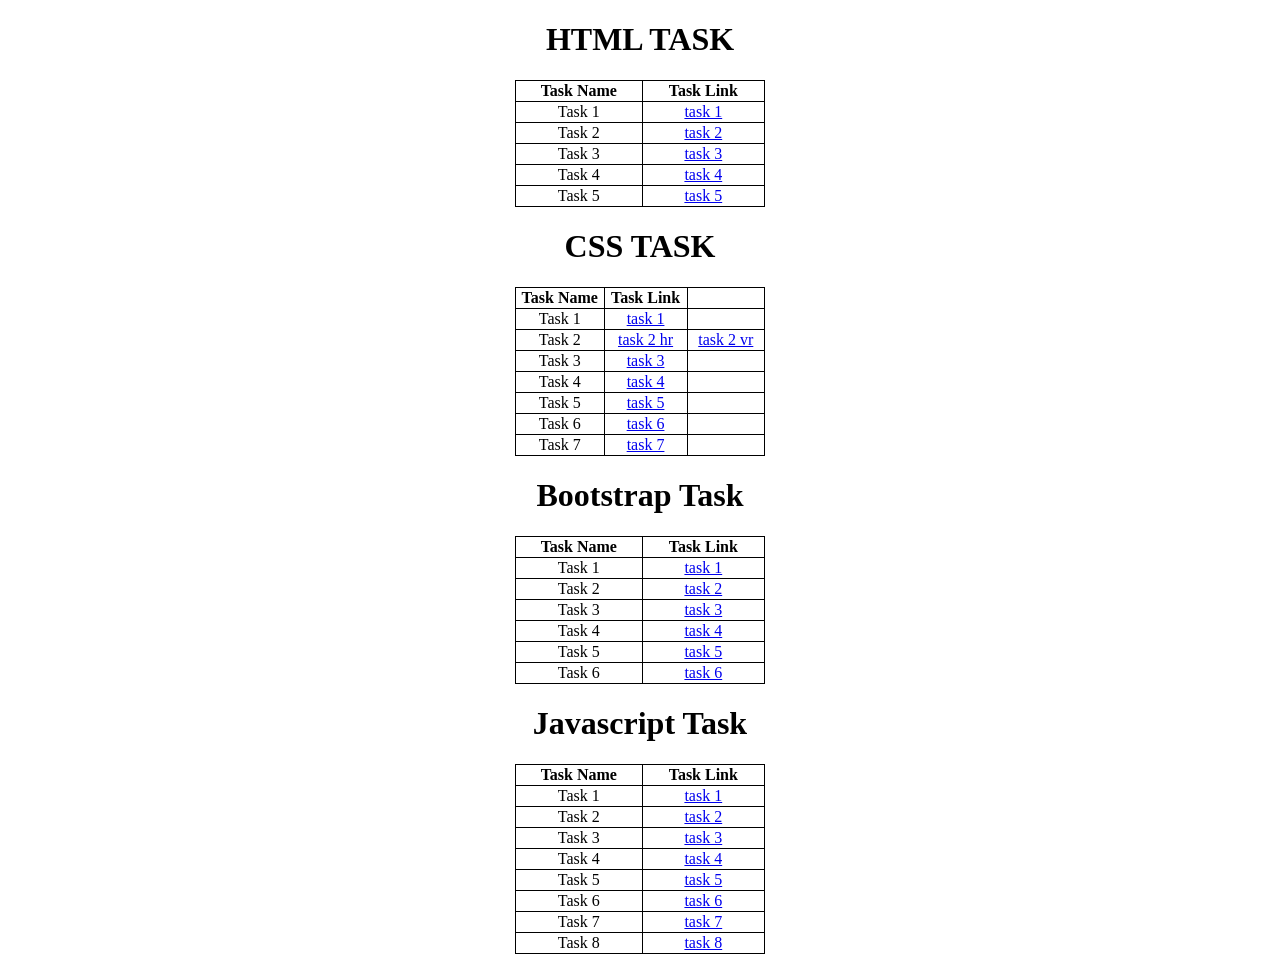
<file: index.html>
<!DOCTYPE html>
<html lang="en">
  <head>
    <meta charset="UTF-8" />
    <meta name="viewport" content="width=device-width, initial-scale=1.0" />
    <title>Document</title>
    <style>
      table,
      td,
      tr,
      th {
        border: 1px solid black;
        border-collapse: collapse;
        width: 250px;
        text-align: center;
      }
      table {
        margin-right: auto;
        margin-left: auto;
      }
      h1 {
        text-align: center;
      }
    </style>
  </head>
  <body>
    <h1>HTML TASK</h1>
    <table>
      <tr>
        <th>Task Name</th>
        <th>Task Link</th>
      </tr>
      <tr>
        <td>Task 1</td>
        <td><a href="HTML_Folder\task1.html" target="_blank">task 1</a></td>
      </tr>
      <tr>
        <td>Task 2</td>
        <td><a href="HTML_Folder\task2.html" target="_blank">task 2</a></td>
      </tr>
      <tr>
        <td>Task 3</td>
        <td><a href="HTML_Folder\task3.html"target="_blank">task 3</a></td>
      </tr>
      <tr>
        <td>Task 4</td>
        <td><a href="HTML_Folder\task4.html"target="_blank">task 4</a></td>
      </tr>
      <tr>
        <td>Task 5</td>
        <td><a href="HTML_Folder\task5.html" target="_blank">task 5</a></td>
      </tr>
    </table>
    <h1>CSS TASK</h1>
    <table>
      <tr>
        <th>Task Name</th>
        <th>Task Link</th>
      </tr>
      <tr>
        <td>Task 1</td>
        <td><a href="CSS_Folder\task1.html" target="_blank">task 1</a></td>
      </tr>
      <tr>
        <td>Task 2</td>
        <td><a href="CSS_Folder\task2_horizontalbar.html" target="_blank">task 2 hr</a></td>
        <td><a href="CSS_Folder\task2_verticalnavbar.html" target="_blank">task 2 vr</a></td>
      </tr>
      <tr>
        <td>Task 3</td>
        <td><a href="CSS_Folder\task3.html" target="_blank">task 3</a></td>
      </tr>
      <tr>
        <td>Task 4</td>
        <td><a href="CSS_Folder\task4.html" target="_blank">task 4</a></td>
      </tr>
      <tr>
        <td>Task 5</td>
        <td><a href="CSS_Folder\task5.html" target="_blank">task 5</a></td>
      </tr>
      <tr>
        <td>Task 6</td>
        <td><a href="CSS_Folder\task6.html" target="_blank">task 6</a></td>
      </tr>
      <tr>
        <td>Task 7</td>
        <td><a href="CSS_Folder\task7.html" target="_blank">task 7</a></td>
      </tr>
    </table>
    <h1>Bootstrap Task</h1>
    <table>
      <tr>
        <th>Task Name</th>
        <th>Task Link</th>
      </tr>
      <tr>
        <td>Task 1</td>
        <td><a href="Bootstrap/task1.html" target="_blank">task 1</a></td>
      </tr>
      <tr>
        <td>Task 2</td>
        <td><a href="Bootstrap/task2.html" target="_blank">task 2</a></td>
      </tr>
      <tr>
        <td>Task 3</td>
        <td><a href="Bootstrap/task3.html" target="_blank">task 3</a></td>
      </tr>
      <tr>
        <td>Task 4</td>
        <td><a href="Bootstrap/task4.html" target="_blank">task 4</a></td>
      </tr>
      <tr>
        <td>Task 5</td>
        <td><a href="Bootstrap/task5.html" target="_blank">task 5</a></td>
      </tr>
      <tr>
        <td>Task 6</td>
        <td><a href="Bootstrap/task6.html" target="_blank">task 6</a></td>
      </tr>
    </table>
    <h1>Javascript Task</h1>
    <table>
      <tr>
        <th>Task Name</th>
        <th>Task Link</th>
      </tr>
      <tr>
        <td>Task 1</td>
        <td><a href="JS_Task\task1.js" target="_blank">task 1</a></td>
      </tr>
      <tr>
        <td>Task 2</td>
        <td><a href="JS_Task\task2.js" target="_blank">task 2</a></td>
      </tr>
      <tr>
        <td>Task 3</td>
        <td><a href="JS_Task\task3\task3.html" target="_blank">task 3</a></td>
      </tr>
      <tr>
        <td>Task 4</td>
        <td><a href="JS_Task\task4\task4.js" target="_blank">task 4</a></td>
      </tr>
      <tr>
        <td>Task 5</td>
        <td><a href="JS_Task\task5\task5.js" target="_blank">task 5</a></td>
      </tr>
      <tr>
        <td>Task 6</td>
        <td><a href="JS_Task\task6\task6.html" target="_blank">task 6</a></td>
      </tr>
      <tr>
        <td>Task 7</td>
        <td><a href="JS_Task\task7\task7.js" target="_blank">task 7</a></td>
      </tr>
      <tr>
        <td>Task 8</td>
        <td><a href="JS_Task\task8\task8.html" target="_blank">task 8</a></td>
      </tr>
    </table>
  </body>
</html>
</file>
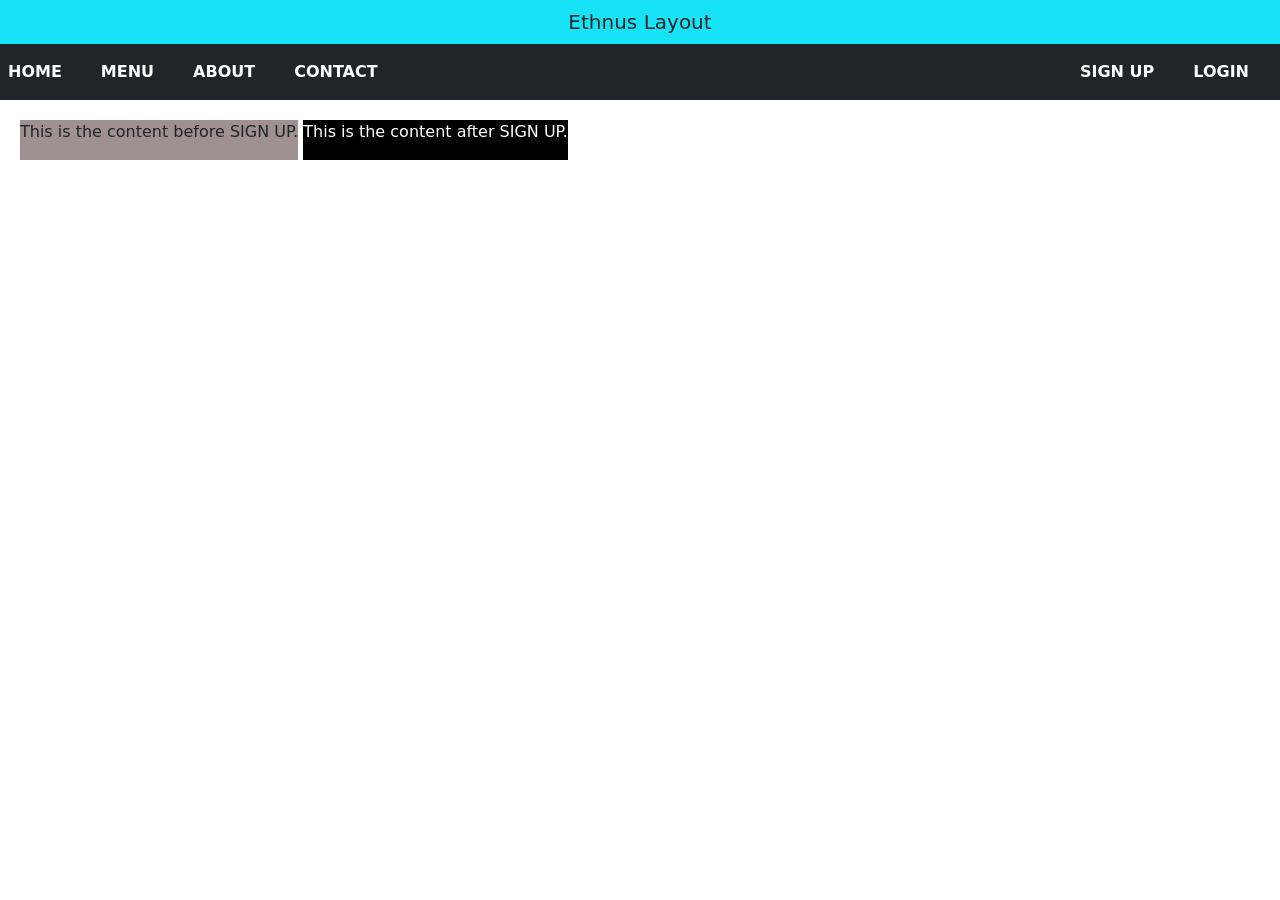
<file: Bootstrap/task1.html>
<!DOCTYPE html>
<html lang="en">

<head>
    <meta charset="UTF-8">
    <meta name="viewport" content="width=device-width, initial-scale=1.0">
    <link href="https://cdn.jsdelivr.net/npm/bootstrap@5.3.2/dist/css/bootstrap.min.css" rel="stylesheet"
        integrity="sha384-T3c6CoIi6uLrA9TneNEoa7RxnatzjcDSCmG1MXxSR1GAsXEV/Dwwykc2MPK8M2HN" crossorigin="anonymous">
    <style>
        h1 {
            background-color: rgb(23, 227, 246);
            text-align: center;
            font-size: 20px;
            margin: 0;
            padding: 10px;
        }

        .navbar-nav .nav-item {
            margin-right: 23px;
        }

        /* Adjust spacing between the navbar and content */
        .content {
            padding: 20px;
        }

        .white-bg {
            background-color: rgb(159, 145, 145);
            display: inline-block;
        }

        .black-bg {
            background-color: black;
            color: white;
            /* Add white text for visibility on black background */
            display: inline-block;
        }
    </style>
    <title>Task 1</title>
</head>

<body>
    <h1>Ethnus Layout</h1>
    <nav class="navbar navbar-dark navbar-expand-lg bg-dark fw-semibold">
        <div class="collapse navbar-collapse" id="navbarSupportedContent">
            <ul class="navbar-nav me-auto mb-2 mb-lg-0">
                <li class="nav-item">
                    <a class="nav-link active" aria-current="page" href="#">HOME</a>
                </li>
                <li class="nav-item">
                    <a class="nav-link active" aria-current="page" href="#">MENU</a>
                </li>
                <li class="nav-item">
                    <a class="nav-link active" aria-current="page" href="#">ABOUT</a>
                </li>
                <li class="nav-item">
                    <a class="nav-link active" aria-current="page" href="#">CONTACT</a>
                </li>
            </ul>
            <ul class="navbar-nav ml-auto">
                <li class="nav-item">
                    <a class="nav-link active" aria-current="page" href="#">SIGN UP</a>
                </li>
                <li class="nav-item">
                    <a class="nav-link active" aria-current="page" href="#">LOGIN</a>
                </li>
            </ul>
        </div>
    </nav>

    <div class="content">
        <!-- Content before SIGN UP with white background -->
        <div class="white-bg">
            <!-- Your content here -->
            <p>This is the content before SIGN UP.</p>
        </div>
        <!-- Content after SIGN UP with black background -->
        <div class="black-bg">
            <!-- Your content here -->
            <p>This is the content after SIGN UP.</p>
        </div>
    </div>



    <script src="https://cdn.jsdelivr.net/npm/@popperjs/core@2.11.8/dist/umd/popper.min.js"
        integrity="sha384-I7E8VVD/ismYTF4hNIPjVp/Zjvgyol6VFvRkX/vR+Vc4jQkC+hVqc2pM8ODewa9r"
        crossorigin="anonymous"></script>
    <script src="https://cdn.jsdelivr.net/npm/bootstrap@5.3.2/dist/js/bootstrap.min.js"
        integrity="sha384-BBtl+eGJRgqQAUMxJ7pMwbEyER4l1g+O15P+16Ep7Q9Q+zqX6gSbd85u4mG4QzX+"
        crossorigin="anonymous"></script>
</body>

</html>
</file>
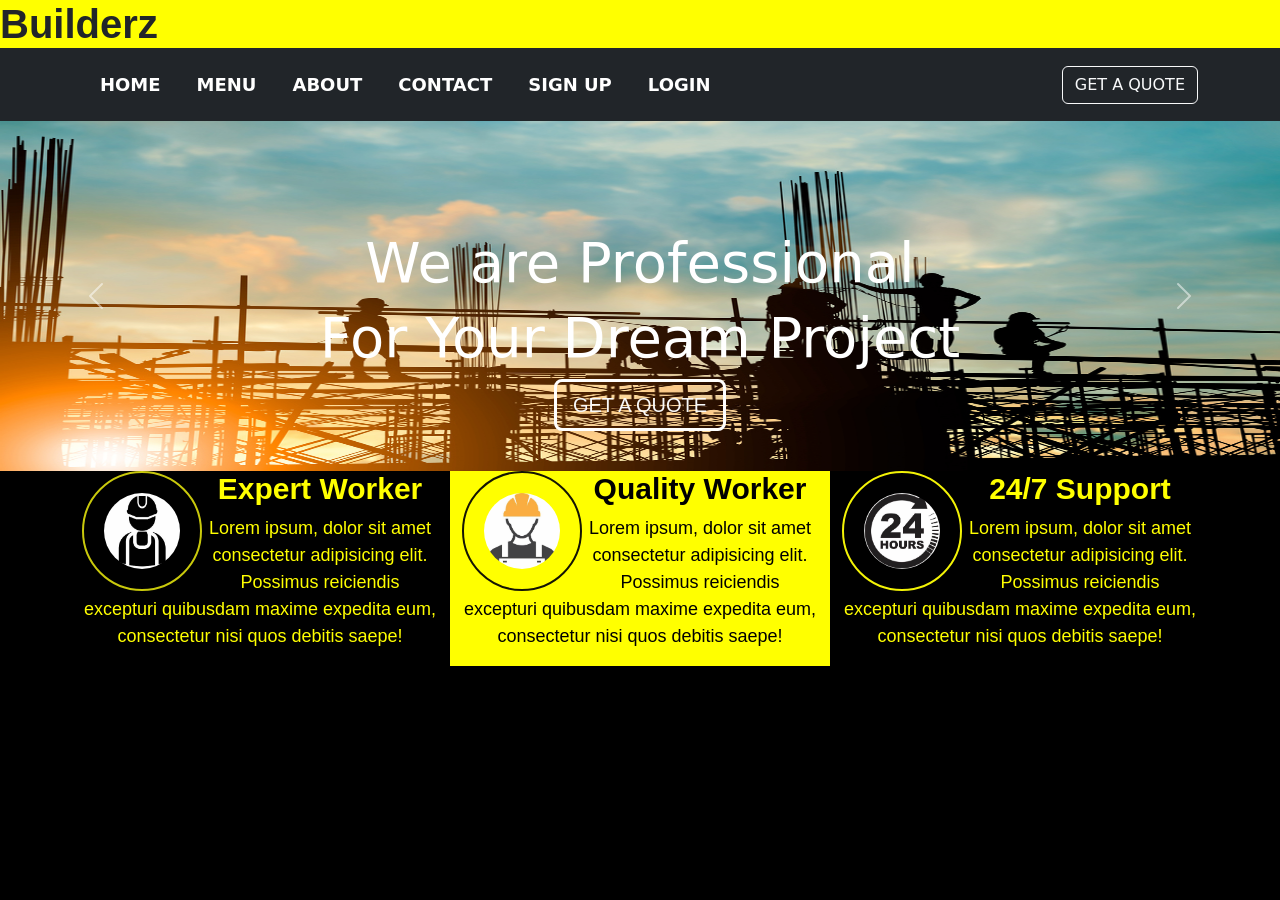
<file: Bootstrap/task2.html>
<!DOCTYPE html>
<html lang="en">

<head>
    <meta charset="UTF-8">
    <meta name="viewport" content="width=device-width, initial-scale=1.0">
    <link href="https://cdn.jsdelivr.net/npm/bootstrap@5.3.2/dist/css/bootstrap.min.css" rel="stylesheet"
        integrity="sha384-T3c6CoIi6uLrA9TneNEoa7RxnatzjcDSCmG1MXxSR1GAsXEV/Dwwykc2MPK8M2HN" crossorigin="anonymous">
    <title>Task 2</title>
    <style>
        body {
            margin: 0;
            background-color: black;
        }


        #heading1 {
            font: solid black 25px;
            font-weight: bold;
            font-family: 'Trebuchet MS', 'Lucida Sans Unicode', 'Lucida Grande', 'Lucida Sans', Arial, sans-serif;
            background-color: yellow;
            margin: 0;
        }


        .carousel-text {
            animation-name: slideInLeft;
            animation-duration: 1s;
            animation-timing-function: ease;
        }

        @keyframes slideInLeft {
            from {
                transform: translateX(-100%);
                opacity: 0;
            }

            to {
                transform: translateX(0);
                opacity: 1;
            }
        }

        .navbar .container li a {
            font-size: 18px;
            margin: 10px;
            padding: 5px;
        }

        .navbar .container li a:hover {
            font-size: 18px;
            color: yellow;
        }

        #myCarousel {
            max-width: 100%;
            margin: 0 auto;

        }

        .carousel-inner img {

            margin-top: 0px;
            width: 100%;
            max-height: 350px;
        }

        .carousel-caption .btn-outline-light {
            border: solid white 3px;
            font-size: 20px;
            font-family: 'Trebuchet MS', 'Lucida Sans Unicode', 'Lucida Grande', 'Lucida Sans', Arial, sans-serif;
            font: solid white 23px;
        }

        .carousel-caption .btn-outline-light:hover {
            font-size: 20px;
            border: solid yellow 3px;
            background-color: yellow;
            color: black;
        }

        @media (max-width: 768px) {
            .carousel-text {
                font-size: 18px;
            }

            .btn-outline-light {
                font-size: 16px;
            }
        }

        @media (max-width: 768px) {
            .carousel-text {
                font-size: 18px;
                margin-bottom: 10px;
                /* Add some spacing below the text */
            }

            .btn-outline-light {
                font-size: 16px;
                margin-top: 10px;
                /* Add some spacing above the button */
            }
        }

        .expert-worker-section .col:nth-child(1) {
            background-color: black;
            color: yellow;

        }

        .expert-worker-section .col:nth-child(3) {
            background-color: black;
            color: yellow;

        }

        /* Background color for Quality Worker */
        .expert-worker-section .col:nth-child(2) {
            background-color: yellow;
            color: black;

        }

        .expert-worker-section h3 {
            font-family: 'Trebuchet MS', 'Lucida Sans Unicode', 'Lucida Grande', 'Lucida Sans', Arial, sans-serif;
            font-weight: bold;
            font-size: 30px;
        }

        .expert-worker-section p {
            font-size: 18px;
            font-family: 'Trebuchet MS', 'Lucida Sans Unicode', 'Lucida Grande', 'Lucida Sans', Arial, sans-serif
        }

        .circular-img-expert {
            border-radius: 50%;
            border: 2px solid rgb(201, 201, 12);
            width: 120px;
            height: 120px;
            padding: 20px;
            float: left;
        }

        .circular-img-quality {
            border-radius: 50%;
            border: 2px solid rgb(20, 20, 4);
            width: 120px;
            height: 120px;
            padding: 20px;
            float: left;
        }

        .circular-img-support {
            border-radius: 50%;
            border: 2px solid rgb(243, 243, 6);
            width: 120px;
            height: 120px;
            padding: 20px;
            float: left;
        }
    </style>
</head>

<body>

    <h1 id="heading1">Builderz</h1>

    <!-- Navbar begins -->
    <nav class="navbar navbar-dark navbar-expand-lg bg-dark fw-semibold">
        <div class="container">
            <!-- <a class="navbar-brand" href="#">Builderz</a> -->
            <button class="navbar-toggler" type="button" data-bs-toggle="collapse" data-bs-target="#navbarNav"
                aria-controls="navbarNav" aria-expanded="false" aria-label="Toggle navigation">
                <span class="navbar-toggler-icon"></span>
            </button>
            <div class="collapse navbar-collapse" id="navbarNav">
                <ul class="navbar-nav me-auto mb-2 mb-lg-0">
                    <li class="nav-item">
                        <a class="nav-link active" aria-current="page" href="#">HOME</a>
                    </li>
                    <li class="nav-item">
                        <a class="nav-link active" aria-current="page" href="#">MENU</a>
                    </li>
                    <li class="nav-item">
                        <a class="nav-link active" aria-current="page" href="#">ABOUT</a>
                    </li>
                    <li class="nav-item">
                        <a class="nav-link active" aria-current="page" href="#">CONTACT</a>
                    </li>
                    <li class="nav-item">
                        <a class="nav-link active" aria-current="page" href="#">SIGN UP</a>
                    </li>
                    <li class="nav-item">
                        <a class="nav-link active" aria-current="page" href="#">LOGIN</a>
                    </li>
                </ul>
                <ul class="navbar-nav ml-auto">
                    <button type="button" class="btn btn-outline-light">GET A QUOTE</button>
                </ul>
            </div>
        </div>
    </nav>
    <!-- Navbar Ends -->

    <!-- Carousal Begins -->

    <div id="myCarousel" class="carousel slide" data-bs-ride="carousel">
        <!-- Indicators -->


        <!-- Wrapper for slides -->
        <div class="carousel-inner">
            <div class="carousel-item active">
                <img src="Images/Construction-Business.jpg" alt="Los Angeles" class="d-block">

                <div class="carousel-caption d-none d-md-block text-center">
                    <div class="carousel-content">
                        <h1 class="carousel-text animated-text display-4 display-md-3">We are Professional</h1>
                        <h1 class="carousel-text animated-text display-4 display-md-3 ">For Your Dream Project</h1>
                        <button type="button" class="btn btn-outline-light btn-lg btn-md">GET A QUOTE</button>
                    </div>
                </div>
            </div>

            <div class="carousel-item">
                <img src="Images/construction2.jpg" alt="Chicago" class="d-block">
                <div class="carousel-caption d-none d-md-block text-center">
                    <div class="carousel-content">
                        <h1 class="carousel-text animated-text display-4 display-md-3">We are Professional</h1>
                        <h1 class="carousel-text animated-text display-4 display-md-3">For Your Dream Project</h1>
                        <button type="button" class="btn btn-outline-light btn-lg btn-md">GET A QUOTE</button>
                    </div>
                </div>
            </div>

            <div class="carousel-item">
                <img src="Images/construction3.jpg" alt="New York" class="d-block">
                <div class="carousel-caption d-none d-md-block text-center">
                    <div class="carousel-content">
                        <h1 class="carousel-text animated-text display-4 display-md-3">We are Professional</h1>
                        <h1 class="carousel-text animated-text display-4 display-md-3">For Your Dream Project</h1>
                        <button type="button" class="btn btn-outline-light btn-lg btn-md">GET A QUOTE</button>
                    </div>
                </div>
            </div>
        </div>

        <!-- Left and right controls -->
        <a class="carousel-control-prev" href="#myCarousel" role="button" data-bs-slide="prev">
            <span class="carousel-control-prev-icon" aria-hidden="true"></span>
            <span class="visually-hidden">Previous</span>
        </a>
        <a class="carousel-control-next" href="#myCarousel" role="button" data-bs-slide="next">
            <span class="carousel-control-next-icon" aria-hidden="true"></span>
            <span class="visually-hidden">Next</span>
        </a>
    </div>
    <!-- Carousal ends -->

    <!--convert these 3 in grid of 3 joined each other also attach image with each-->
    <div class="container-fluid expert-worker-section">
        <div class="container text-center">
            <div class="row">
                <div class="col">
                    <img src="Images/expertworker.jpeg" alt="expert" class="circular-img-expert">
                    <h3>Expert Worker</h3>
                    <p>Lorem ipsum, dolor sit amet consectetur adipisicing elit. Possimus reiciendis excepturi quibusdam
                        maxime expedita eum, consectetur nisi quos debitis saepe!</p>
                </div>
                <div class="col">
                    <img src="Images/OIP.jpeg" alt="quality" class="circular-img-quality">
                    <h3>Quality Worker</h3>
                    <p>Lorem ipsum, dolor sit amet consectetur adipisicing elit. Possimus reiciendis excepturi quibusdam
                        maxime expedita eum, consectetur nisi quos debitis saepe!</p>
                </div>
                <div class="col">
                    <img src="Images/support.jpeg" alt="quality" class="circular-img-support">
                    <h3>24/7 Support</h3>
                    <p>Lorem ipsum, dolor sit amet consectetur adipisicing elit. Possimus reiciendis excepturi quibusdam
                        maxime expedita eum, consectetur nisi quos debitis saepe!</p>
                </div>
            </div>
        </div>
    </div>

    <!-- Add jQuery -->
    <script src="https://code.jquery.com/jquery-3.6.0.min.js"
        integrity="sha384-KyZXEAg3QhqLMpG8r+J5JZ6g5Vn5uT+n3jD5F5I5r5l5uXa5W5U5q5S5C5G5R5B5E5V5J5Z5E5n5a5d5E5F5r5j5V5u5T5+n5i5v5 "
        crossorigin="anonymous"></script>

    <!-- Bootstrap JavaScript -->
    <script src="https://cdn.jsdelivr.net/npm/bootstrap@5.3.2/dist/js/bootstrap.min.js"
        integrity="sha384-BBtl+eGJRgqQAUMxJ7pMwbEyER4l1g+O15P+16Ep7Q9Q+zqX6gSbd85u4mG4QzX+"
        crossorigin="anonymous"></script>
</body>

</html>
</file>
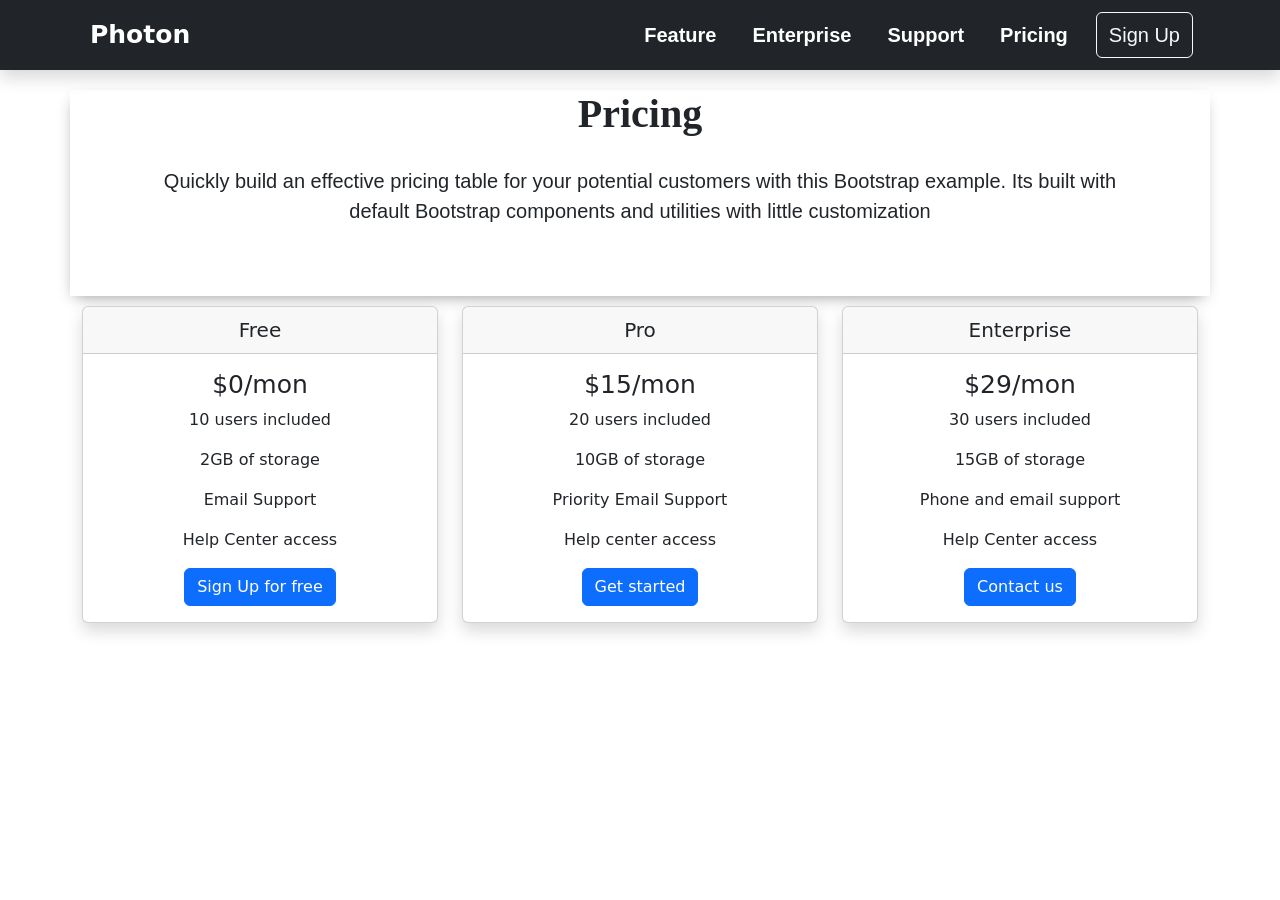
<file: Bootstrap/task3.html>
<!DOCTYPE html>
<html lang="en">

<head>
    <meta charset="UTF-8">
    <meta name="viewport" content="width=device-width, initial-scale=1.0">
    <link href="https://cdn.jsdelivr.net/npm/bootstrap@5.3.2/dist/css/bootstrap.min.css" rel="stylesheet"
        integrity="sha384-T3c6CoIi6uLrA9TneNEoa7RxnatzjcDSCmG1MXxSR1GAsXEV/Dwwykc2MPK8M2HN" crossorigin="anonymous">
    <title>Task 3</title>
    <style>
        .navbar .companyname li a {
            font-size: 25px;
        }

        .navbar .endingele li {
            margin-right: 20px;
            font-family: 'Trebuchet MS', 'Lucida Sans Unicode', 'Lucida Grande', 'Lucida Sans', Arial, sans-serif;
            font-size: 20px;
        }

        .navbar .endingele button {
            margin-right: 5px;
            font-family: 'Trebuchet MS', 'Lucida Sans Unicode', 'Lucida Grande', 'Lucida Sans', Arial, sans-serif;
            font-size: 20px;
        }
        .navbar.shadow {
            /*box-shadow: 0 2px 4px rgba(0, 0, 0, 0.2);*/
            margin-bottom: 10px;
        }

        /* Add shadow to cards */
        .card.shadow {
            margin-top:10px;
            box-shadow: 0 2px 8px rgba(0, 0, 0, 0.2);
        }
        .pricing{
            margin-top: 20px;
            box-shadow: -1px 6px 15px -6px rgba(0,0,0,0.43);
            text-align: center;
            
        }
        .pricing h1{
            font-family:Cambria, Cochin, Georgia, Times, 'Times New Roman', serif;
            font-weight: bold;
            
        }
        .pricing p{
            font-family: 'Trebuchet MS', 'Lucida Sans Unicode', 'Lucida Grande', 'Lucida Sans', Arial, sans-serif;
            font-size: 20px;
            padding:20px;
            margin-left:45px;
            margin-right:45px;
            margin-bottom:50px;
        }
        .info h5{
            font-size: 25px;
        }
        .info .type{
            font-size: 20px;
        }
        .info p{
            font-size: 16px;
            
        }
    </style>
</head>

<body>
    <!--Navbar starts-->
    <nav class="navbar navbar-dark navbar-expand-lg bg-dark fw-semibold shadow">
        <div class="container">
            <!-- <a class="navbar-brand" href="#">Builderz</a> -->
            <button class="navbar-toggler" type="button" data-bs-toggle="collapse" data-bs-target="#navbarNav"
                aria-controls="navbarNav" aria-expanded="false" aria-label="Toggle navigation">
                <span class="navbar-toggler-icon"></span>
            </button>
            <div class="collapse navbar-collapse" id="navbarNav">
                <ul class="navbar-nav me-auto mb-2 mb-lg-0 companyname">
                    <li class="nav-item">
                        <a class="nav-link active" aria-current="page" href="#">Photon</a>
                    </li>
                </ul>

                <ul class="navbar-nav ml-auto endingele">
                    <li class="nav-item">
                        <a class="nav-link active" aria-current="page" href="#">Feature</a>
                    </li>
                    <li class="nav-item">
                        <a class="nav-link active" aria-current="page" href="#">Enterprise</a>
                    </li>
                    <li class="nav-item">
                        <a class="nav-link active" aria-current="page" href="#">Support</a>
                    </li>
                    <li class="nav-item">
                        <a class="nav-link active" aria-current="page" href="#">Pricing</a>
                    </li>
                    <button type="button" class="btn btn-outline-light">Sign Up</button>
                </ul>
            </div>
        </div>
    </nav>
    <!--Navbar ends-->
    <div class="container text-center pricing">
        <div class="row">
          <div class="col">
            <h1>Pricing</h1>
        <p>Quickly build an effective pricing table for your potential customers with this Bootstrap example. Its built with default Bootstrap components and utilities with little customization</p>
          </div>
        </div>
    </div>
  
    <!--Card starts-->
    <div class="container text-center info">
        <div class="row">
            <div class="col">
                <div class="card text-center shadow">
                    <div class="card-header type">
                        Free
                    </div>
                    <div class="card-body">
                        <h5 class="card-title">$0/mon</h5>
                        <p class="card-text">10 users included</p>
                        <p class="card-text">2GB of storage</p>
                        <p class="card-text">Email Support</p>
                        <p class="card-text">Help Center access</p>
                        <a href="#" class="btn btn-primary">Sign Up for free</a>
                    </div>
                </div>
            </div>
            <div class="col">
                <div class="card text-center shadow">
                    <div class="card-header type">
                        Pro
                    </div>
                    <div class="card-body">
                        <h5 class="card-title">$15/mon</h5>
                        <p class="card-text">20 users included</p>
                        <p class="card-text">10GB of storage</p>
                        <p class="card-text">Priority Email Support</p>
                        <p class="card-text">Help center access</p>
                        <a href="#" class="btn btn-primary">Get started</a>
                    </div>
                </div>

            </div>
            <div class="col">
                <div class="card text-center shadow">
                    <div class="card-header type">
                        Enterprise
                    </div>
                    <div class="card-body">
                        <h5 class="card-title">$29/mon</h5>
                        <p class="card-text">30 users included</p>
                        <p class="card-text">15GB of storage</p>
                        <p class="card-text">Phone and email support</p>
                        <p class="card-text">Help Center access</p>
                        <a href="#" class="btn btn-primary">Contact us</a>
                    </div>
                </div>

            </div>
        </div>
    </div>
    <!--Card Ends-->
    <script src="https://code.jquery.com/jquery-3.6.0.min.js"
        integrity="sha384-KyZXEAg3QhqLMpG8r+J5JZ6g5Vn5uT+n3jD5F5I5r5l5uXa5W5U5q5S5C5G5R5B5E5V5J5Z5E5n5a5d5E5F5r5j5V5u5T5+n5i5v5 "
        crossorigin="anonymous"></script>
    <script src="https://cdn.jsdelivr.net/npm/bootstrap@5.3.2/dist/js/bootstrap.min.js"
        integrity="sha384-BBtl+eGJRgqQAUMxJ7pMwbEyER4l1g+O15P+16Ep7Q9Q+zqX6gSbd85u4mG4QzX+"
        crossorigin="anonymous"></script>
</body>

</html>
</file>
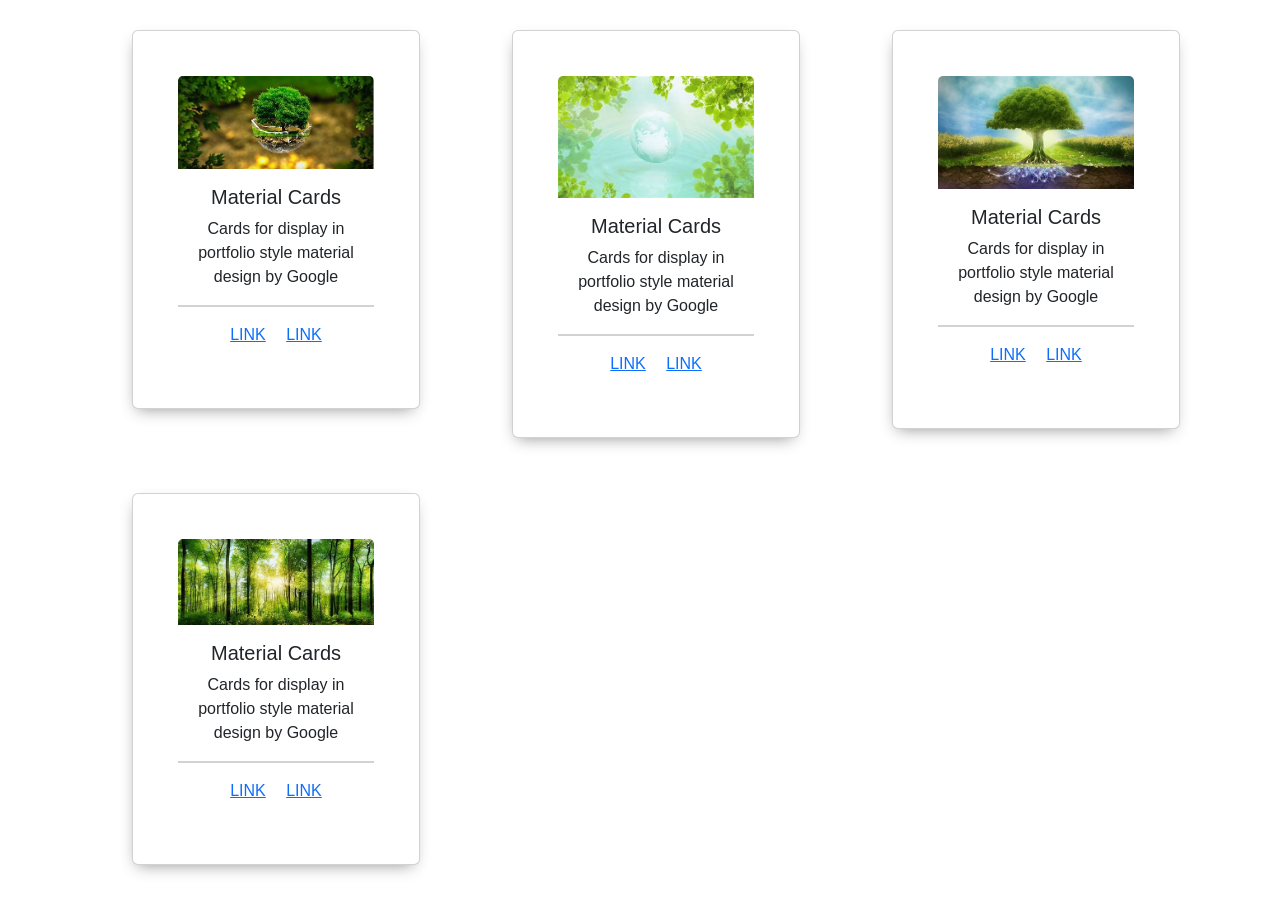
<file: Bootstrap/task4.html>
<!DOCTYPE html>
<html lang="en">

<head>
    <meta charset="UTF-8">
    <meta name="viewport" content="width=device-width, initial-scale=1.0">
    <link href="https://cdn.jsdelivr.net/npm/bootstrap@5.3.2/dist/css/bootstrap.min.css" rel="stylesheet"
        integrity="sha384-T3c6CoIi6uLrA9TneNEoa7RxnatzjcDSCmG1MXxSR1GAsXEV/Dwwykc2MPK8M2HN" crossorigin="anonymous">
    <title>Task4</title>
    <style>
        
        .main {
            margin-top: 20px;
            margin-right: 20px;
            margin-bottom: 10px;
            
        }

        .card1,
        .card2,
        .card3,
        .card4 {
            margin-top: 10px;
            margin-bottom:45px;
            padding:45px;
            font-family: 'Trebuchet MS', 'Lucida Sans Unicode', 'Lucida Grande', 'Lucida Sans', Arial, sans-serif;
            box-shadow: -1px 6px 15px -6px rgba(0, 0, 0, 0.43);
        }
       
    </style>
</head>

<body>
    <div class="container text-center main">
        <div class="row">
            <div class="col">
                <div class="card card1" style="width: 18rem;">
                    <img src="Images/env1.jpeg" class="card-img-top" alt="card1">
                    <div class="card-body">
                        <h5 class="card-title">Material Cards</h5>
                        <p class="card-text">Cards for display in portfolio style material design by Google</p>
                    </div>
                    <ul class="list-group list-group-flush">
                    </ul>
                    <div class="card-body">
                        <a href="#" class="card-link">LINK</a>
                        <a href="#" class="card-link">LINK</a>
                    </div>
                </div>
            </div>
            <div class="col">
                <div class="card card2" style="width: 18rem;">
                    <img src="Images/env2.jpeg" class="card-img-top" alt="card2">
                    <div class="card-body">
                        <h5 class="card-title">Material Cards</h5>
                        <p class="card-text">Cards for display in portfolio style material design by Google</p>
                    </div>
                    <ul class="list-group list-group-flush">
                    </ul>
                    <div class="card-body">
                        <a href="#" class="card-link">LINK</a>
                        <a href="#" class="card-link">LINK</a>
                    </div>
                </div>
            </div>
            <div class="col">
                <div class="card card3" style="width: 18rem;">
                    <img src="Images/env3.jpeg" class="card-img-top" alt="card3">
                    <div class="card-body">
                        <h5 class="card-title">Material Cards</h5>
                        <p class="card-text">Cards for display in portfolio style material design by Google</p>
                    </div>
                    <ul class="list-group list-group-flush">
                    </ul>
                    <div class="card-body">
                        <a href="#" class="card-link">LINK</a>
                        <a href="#" class="card-link">LINK</a>
                    </div>
                </div>
            </div>
            <div class="col">
                <div class="card card4" style="width: 18rem;">
                    <img src="Images/env4.jpeg" class="card-img-top" alt="card4">
                    <div class="card-body">
                        <h5 class="card-title">Material Cards</h5>
                        <p class="card-text">Cards for display in portfolio style material design by Google</p>
                    </div>
                    <ul class="list-group list-group-flush"></ul>
                    <div class="card-body">
                        <a href="#" class="card-link">LINK</a>
                        <a href="#" class="card-link">LINK</a>
                    </div>
                </div>
            </div>
        </div>
    </div>
    <script src="https://code.jquery.com/jquery-3.6.0.min.js"
        integrity="sha384-KyZXEAg3QhqLMpG8r+J5JZ6g5Vn5uT+n3jD5F5I5r5l5uXa5W5U5q5S5C5G5R5B5E5V5J5Z5E5n5a5d5E5F5r5j5V5u5T5+n5i5v5 "
        crossorigin="anonymous"></script>
    <script src="https://cdn.jsdelivr.net/npm/bootstrap@5.3.2/dist/js/bootstrap.min.js"
        integrity="sha384-BBtl+eGJRgqQAUMxJ7pMwbEyER4l1g+O15P+16Ep7Q9Q+zqX6gSbd85u4mG4QzX+"
        crossorigin="anonymous"></script>
</body>

</html>
</file>
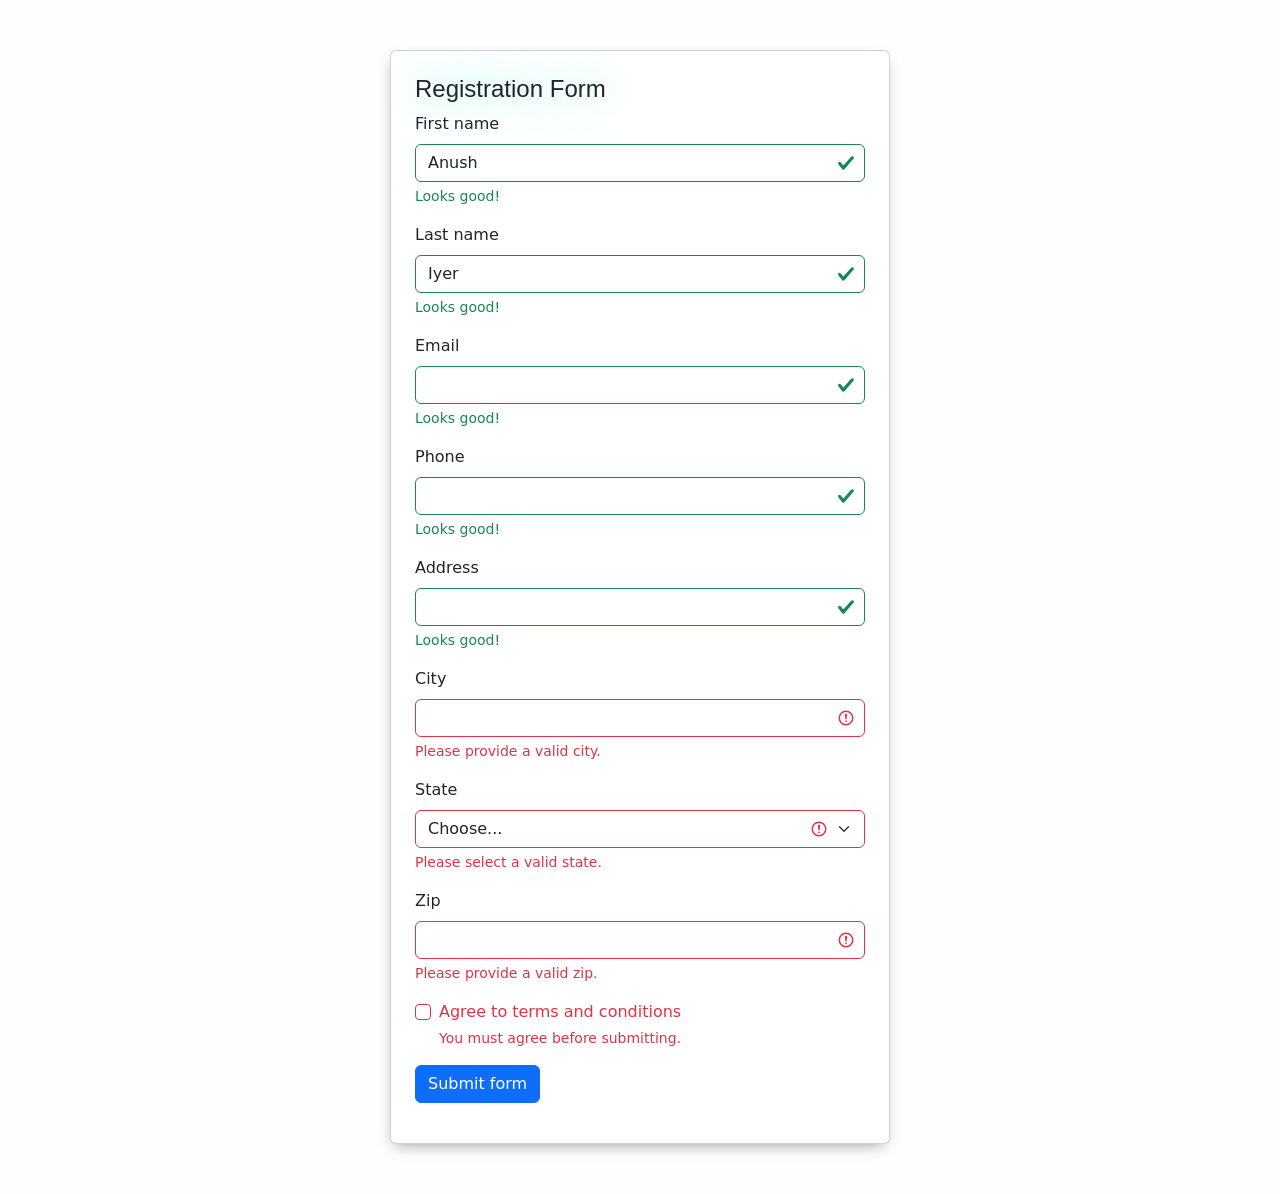
<file: Bootstrap/task5.html>
<!DOCTYPE html>
<html lang="en">

<head>
  <meta charset="UTF-8">
  <meta name="viewport" content="width=device-width, initial-scale=1.0">
  <link href="https://cdn.jsdelivr.net/npm/bootstrap@5.3.2/dist/css/bootstrap.min.css" rel="stylesheet"
    integrity="sha384-T3c6CoIi6uLrA9TneNEoa7RxnatzjcDSCmG1MXxSR1GAsXEV/Dwwykc2MPK8M2HN" crossorigin="anonymous">
  <title>Task5</title>
  <style>
    body {
      display: flex;
      justify-content: center;
      align-items: center;
      padding: 50px;
      background-color: rgb(254, 254, 254);
    }

    h1 {
      font-family: 'Trebuchet MS', 'Lucida Sans Unicode', 'Lucida Grande', 'Lucida Sans', Arial, sans-serif;
      font-size: 24px;
      text-shadow: rgba(97, 207, 183, 1) 0px 0px 40px;
    }

    
    .card {
      width: 500px;
      box-shadow: -1px 6px 15px -6px rgba(11, 10, 10, 0.43);
     
    }
  </style>
</head>

<body>
 
  <div class="card p-4">
    <h1>Registration Form</h1>
    <form>
      <div class="mb-3">
        <label for="validationServer01" class="form-label">First name</label>
        <input type="text" class="form-control is-valid" id="validationServer01" value="Anush" required>
        <div class="valid-feedback">
          Looks good!
        </div>
      </div>
      <div class="mb-3">
        <label for="validationServer02" class="form-label">Last name</label>
        <input type="text" class="form-control is-valid" id="validationServer02" value="Iyer" required>
        <div class="valid-feedback">
          Looks good!
        </div>
      </div>
      <div class="mb-3">
        <label for="validationServerEmail" class="form-label">Email</label>
        <input type="email" class="form-control is-valid" id="validationServerEmail" required>
        <div class="valid-feedback">
          Looks good!
        </div>
      </div>
      <div class="mb-3">
        <label for="validationServerPhone" class="form-label">Phone</label>
        <input type="tel" class="form-control is-valid" id="validationServerPhone" required>
        <div class="valid-feedback">
          Looks good!
        </div>
      </div>
      <div class="mb-3">
        <label for="validationServerAddress" class="form-label">Address</label>
        <input type="text" class="form-control is-valid" id="validationServerAddress" required>
        <div class="valid-feedback">
          Looks good!
        </div>
      </div>
      <div class="mb-3">
        <label for="validationServer03" class="form-label">City</label>
        <input type="text" class="form-control is-invalid" id="validationServer03" required>
        <div id="validationServer03Feedback" class="invalid-feedback">
          Please provide a valid city.
        </div>
      </div>
      <div class="mb-3">
        <label for="validationServer04" class="form-label">State</label>
        <select class="form-select is-invalid" id="validationServer04" required>
          <option selected disabled value="">Choose...</option>
          <option>Delhi</option>
          <option>Mumbai</option>
          <option>Gujrat</option>
          <option>Tamil Nadu</option>
          <option>Telangana</option>
        </select>
        <div id="validationServer04Feedback" class="invalid-feedback">
          Please select a valid state.
        </div>
      </div>
      <div class="mb-3">
        <label for="validationServer05" class="form-label">Zip</label>
        <input type="text" class="form-control is-invalid" id="validationServer05" required>
        <div id="validationServer05Feedback" class="invalid-feedback">
          Please provide a valid zip.
        </div>
      </div>
      <div class="mb-3">
        <div class="form-check">
          <input class="form-check-input is-invalid" type="checkbox" value="" id="invalidCheck3" required>
          <label class="form-check-label" for="invalidCheck3">
            Agree to terms and conditions
          </label>
          <div id="invalidCheck3Feedback" class="invalid-feedback">
            You must agree before submitting.
          </div>
        </div>
      </div>
      <div class="mb-3">
        <button class="btn btn-primary" type="submit">Submit form</button>
      </div>
    </form>
  </div>

  <script src="https://code.jquery.com/jquery-3.6.0.min.js"
    integrity="sha384-KyZXEAg3QhqLMpG8r+J5JZ6g5Vn5uT+n3jD5F5I5r5l5uXa5W5U5q5S5C5G5R5B5E5V5J5Z5E5n5a5d5E5F5r5j5V5u5T5+n5i5v5 "
    crossorigin="anonymous"></script>
  <script src="https://cdn.jsdelivr.net/npm/bootstrap@5.3.2/dist/js/bootstrap.min.js"
    integrity="sha384-BBtl+eGJRgqQAUMxJ7pMwbEyER4l1g+O15P+16Ep7Q9Q+zqX6gSbd85u4mG4QzX+"
    crossorigin="anonymous"></script>
</body>

</html>
</file>
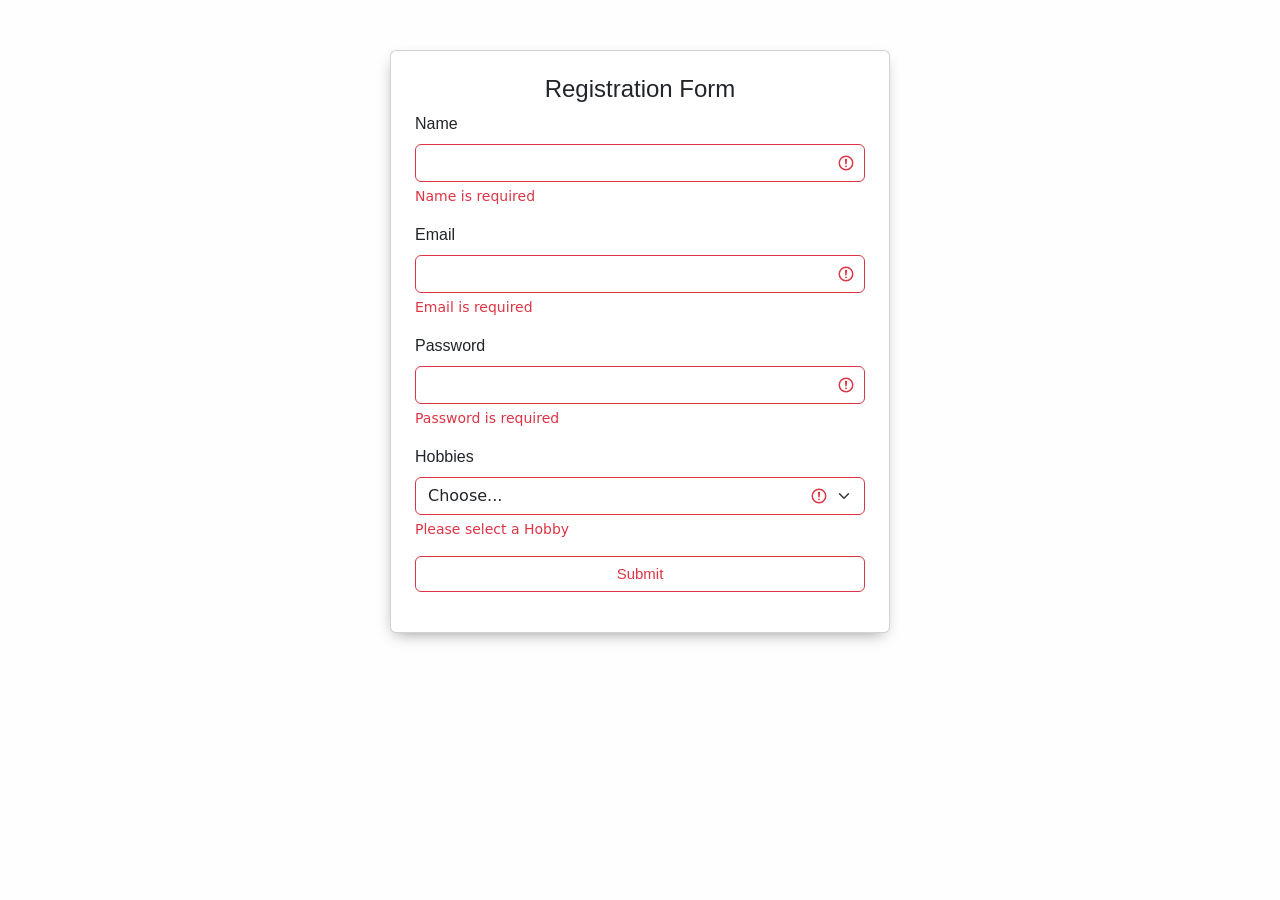
<file: Bootstrap/task6.html>
<!DOCTYPE html>
<html lang="en">

<head>
    <meta charset="UTF-8">
    <meta name="viewport" content="width=device-width, initial-scale=1.0">
    <link href="https://cdn.jsdelivr.net/npm/bootstrap@5.3.2/dist/css/bootstrap.min.css" rel="stylesheet"
        integrity="sha384-T3c6CoIi6uLrA9TneNEoa7RxnatzjcDSCmG1MXxSR1GAsXEV/Dwwykc2MPK8M2HN" crossorigin="anonymous">
    <style>
        body {
            display: flex;
            justify-content: center;
            align-items: center;
            padding: 50px;
            background-color: rgb(254, 254, 254);
        }

        h1 {
            text-align: center;
            font-family: 'Trebuchet MS', 'Lucida Sans Unicode', 'Lucida Grande', 'Lucida Sans', Arial, sans-serif;
            font-size: 24px;

        }

        .card {
            width: 500px;
            box-shadow: -1px 6px 15px -6px rgba(11, 10, 10, 0.43);
        }

        .card button {
            font-family: Verdana, Geneva, Tahoma, sans-serif;
            font-size: 15px;
            width: 100%;
        }

        .card label,
        input {
            font-family: 'Trebuchet MS', 'Lucida Sans Unicode', 'Lucida Grande', 'Lucida Sans', Arial, sans-serif;
        }
    </style>
    <title>Task6</title>
</head>

<body>

    <div class="card p-4">
        <h1>Registration Form</h1>
        <form>
            <div class="mb-3">

                <label for="validationServer01" class="form-label">Name</label>
                <input type="text" class="form-control is-invalid" id="validationServer01" required>

                <div class="invalid-feedback">
                    Name is required
                </div>
            </div>
            <div class="mb-3">
                <label for="validationServer02" class="form-label">Email</label>
                <input type="email" class="form-control is-invalid" id="validationServer02" required>
                <div class="invalid-feedback">
                    Email is required
                </div>
            </div>
            <div class="mb-3">
                <label for="validationServer03" class="form-label">Password</label>
                <input type="tel" class="form-control is-invalid" id="validationServer03" required>
                <div class="invalid-feedback">
                    Password is required
                </div>
            </div>
            <div class="mb-3">
                <label for="validationServer04" class="form-label">Hobbies</label>
                <select class="form-select is-invalid" id="validationServer04" required>
                    <option selected disabled value="">Choose...</option>
                    <option>Singing</option>
                    <option>Dancing</option>
                    <option>Cricket</option>
                    <option>Football</option>
                </select>
                <div id="validationServer04Feedback" class="invalid-feedback">
                    Please select a Hobby
                </div>
            </div>
            <div class="mb-3">
                <button class="btn btn-outline-danger" type="submit">Submit</button>
            </div>
        </form>
    </div>
    <script src="https://code.jquery.com/jquery-3.6.0.min.js"
        integrity="sha384-KyZXEAg3QhqLMpG8r+J5JZ6g5Vn5uT+n3jD5F5I5r5l5uXa5W5U5q5S5C5G5R5B5E5V5J5Z5E5n5a5d5E5F5r5j5V5u5T5+n5i5v5 "
        crossorigin="anonymous"></script>
    <script src="https://cdn.jsdelivr.net/npm/bootstrap@5.3.2/dist/js/bootstrap.min.js"
        integrity="sha384-BBtl+eGJRgqQAUMxJ7pMwbEyER4l1g+O15P+16Ep7Q9Q+zqX6gSbd85u4mG4QzX+"
        crossorigin="anonymous"></script>
</body>

</html>
</file>
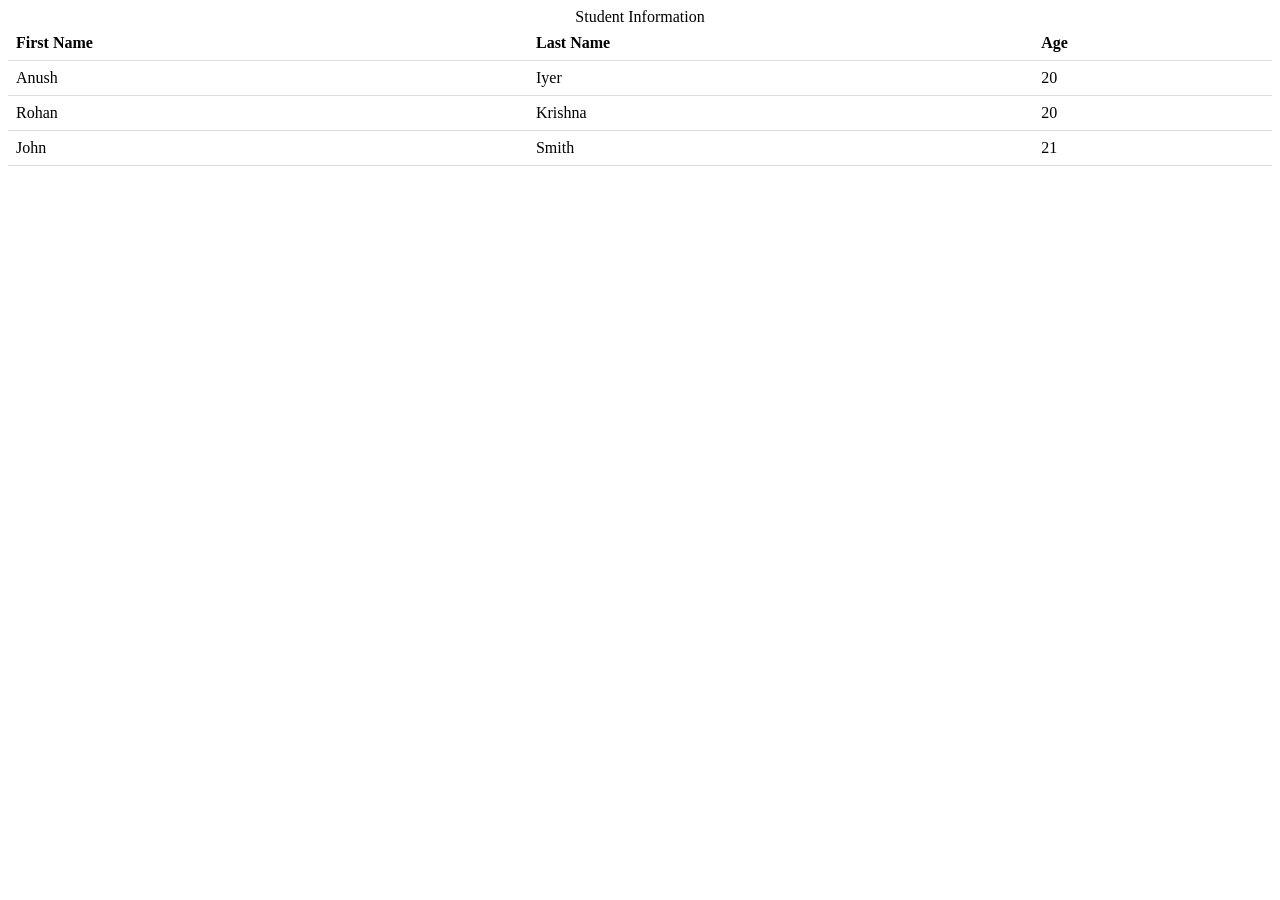
<file: CSS_Folder/task1.html>
<!DOCTYPE html>
<html lang="en">

<head>
    <meta charset="UTF-8">
    <meta name="viewport" content="width=device-width, initial-scale=1.0">
    <style>
        table {
            width: 100%;
            border-collapse: collapse;
        }

        th, td {
            padding: 8px;
            text-align: left;
            border-bottom: 1px solid #ddd;
        }

        tr:hover {
            background-color: #f5f5f5;
        }

        /* Define breakpoints for responsive design */
        @media screen and (max-width: 600px) {
            table {
                border: 0;
            }

            table caption {
                font-size: 1.3em;
            }

            th, td {
                display: block;
                width: 100%;
            }

            th {
                text-align: center;
            }

            td {
                text-align: left;
            }
        }
    </style>
    <title>Task 1</title>
</head>

<body>
    <table>
        <caption>Student Information</caption>
        <tr>
            <th>First Name</th>
            <th>Last Name</th>
            <th>Age</th>
        </tr>
        <tr>
            <td>Anush</td>
            <td>Iyer</td>
            <td>20</td>
        </tr>
        <tr>
            <td>Rohan</td>
            <td>Krishna</td>
            <td>20</td>
        </tr>
        <tr>
            <td>John</td>
            <td>Smith</td>
            <td>21</td>
        </tr>
    </table>
</body>

</html>
</file>
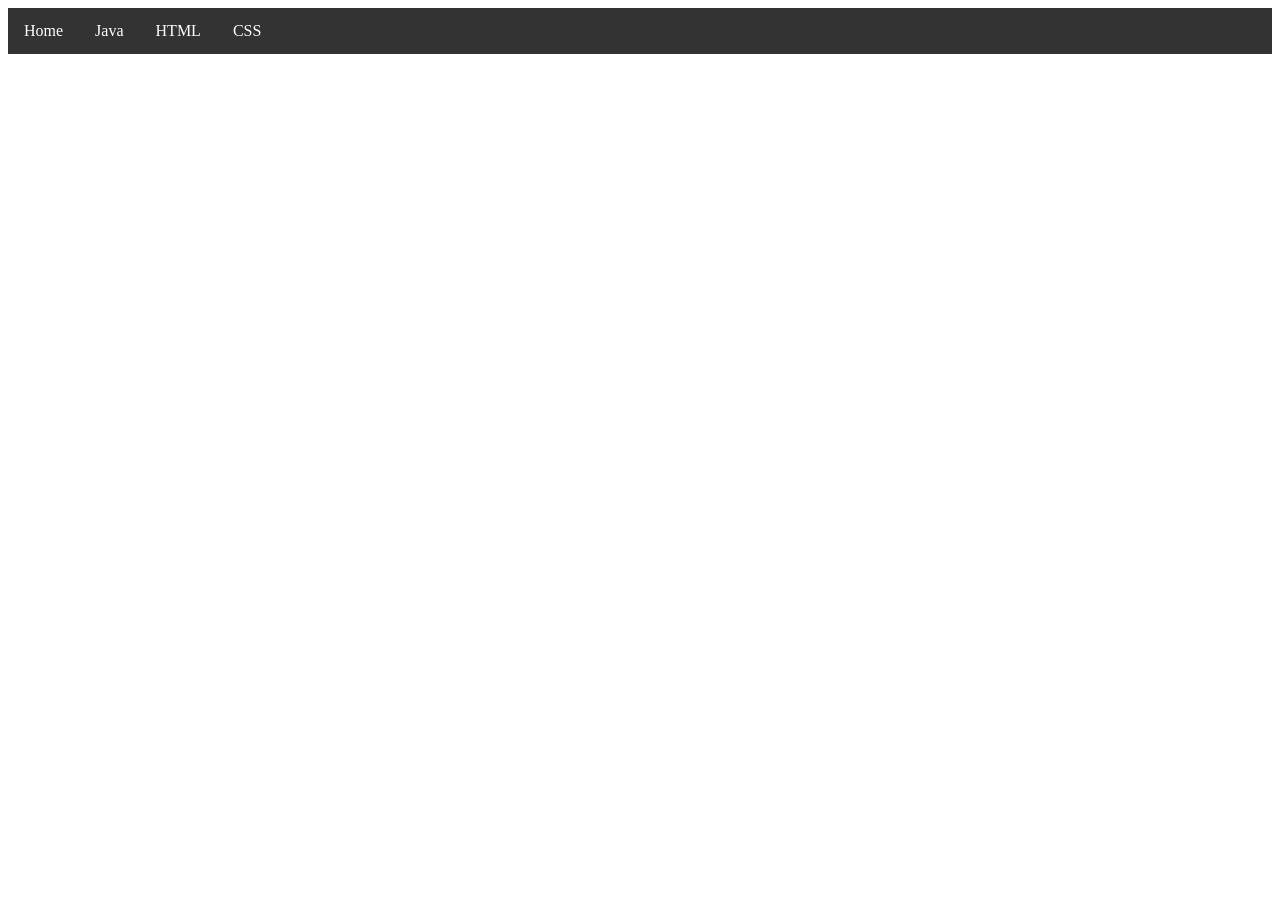
<file: CSS_Folder/task2_horizontalbar.html>
<!DOCTYPE html>
<html lang="en">
<head>
    <meta charset="UTF-8">
    <meta name="viewport" content="width=device-width, initial-scale=1.0">
    <title>Horizontal Navigation Bar</title>
    <style>
        /* Basic styling for the navigation bar */
        ul.navbar {
            list-style-type: none;
            margin: 0;
            padding: 0;
            background-color: #333;
            overflow: hidden;
        }

        /* Style for individual navigation items */
        ul.navbar li {
            float: left;
        }

        /* Style for the links within the navigation items */
        ul.navbar li a {
            display: block;
            color: white;
            text-align: center;
            padding: 14px 16px;
            text-decoration: none;
        }

        /* Change the link color on hover */
        ul.navbar li a:hover {
            background-color:aqua;
            font-size: 23px;
            font-weight: bold;
            color: black;
        }
   
        
      
    </style>
</head>
<body>
    <ul class="navbar">
        <li><a href="" id="home">Home</a></li>
        <li><a href="" id="java">Java</a></li>
        <li><a href="" id="html">HTML</a></li>
        <li><a href="" id="css">CSS</a></li>
    </ul>
   
</body>
</html>
</file>
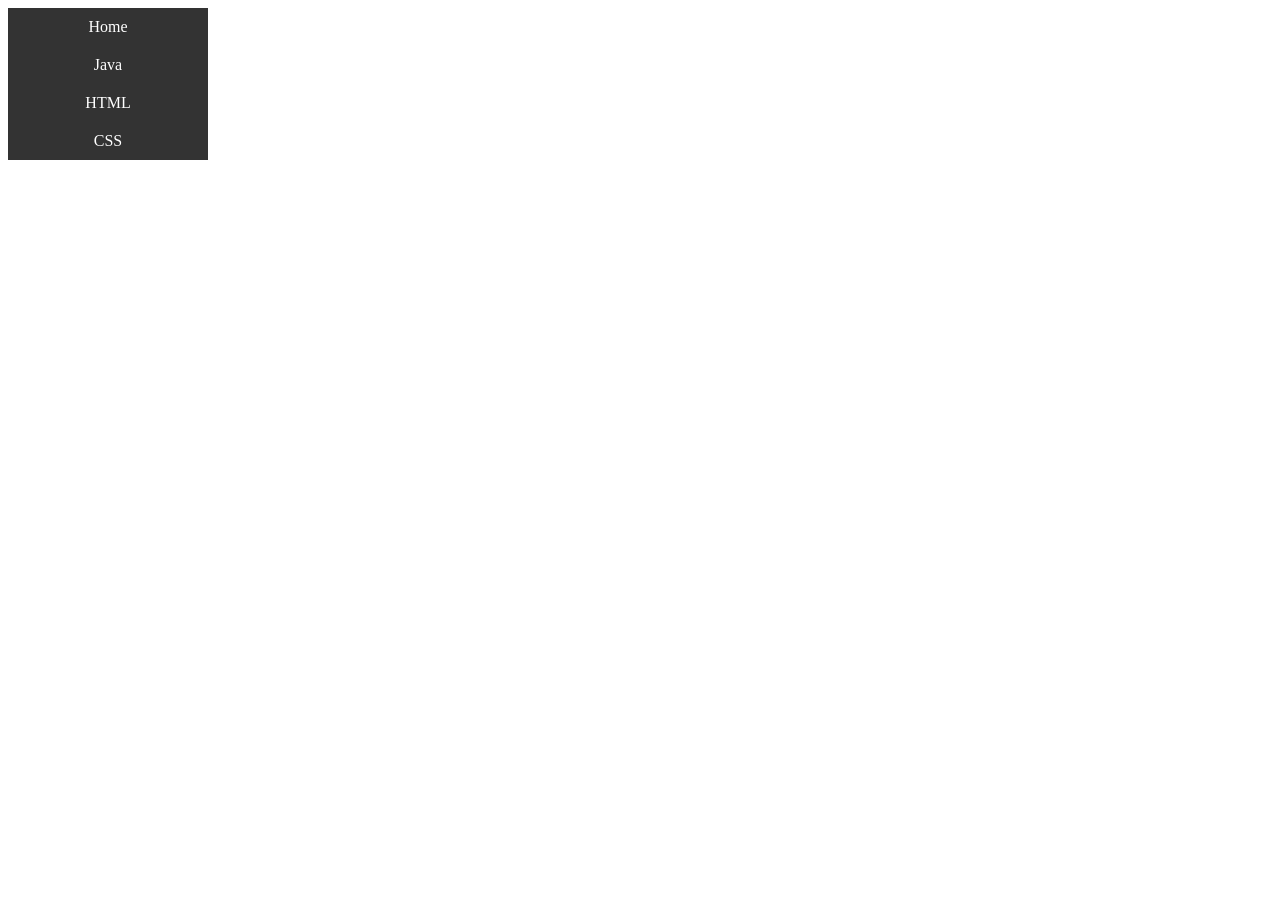
<file: CSS_Folder/task2_verticalnavbar.html>
<!DOCTYPE html>
<html lang="en">
<head>
    <meta charset="UTF-8">
    <meta name="viewport" content="width=device-width, initial-scale=1.0">
    <title>Vertical Navigation Bar</title>
    <style>
        /* Basic styling for the navigation bar */
        ul.navbar {
            list-style-type: none;
            margin: 0;
            padding: 0;
            width: 200px; /* Adjust the width as needed */
            background-color: #333;
        }

        /* Style for individual navigation items */
        ul.navbar li {
            text-align: center;
        }

        /* Style for the links within the navigation items */
        ul.navbar li a {
            display: block;
            color: white;
            padding: 10px 0;
            text-decoration: none;
        }

        /* Change the link color on hover */
        ul.navbar li a:hover {
            background-color: #555;
        }
    </style>
</head>
<body>
    <ul class="navbar">
        <li><a href="#">Home</a></li>
        <li><a href="#">Java</a></li>
        <li><a href="#">HTML</a></li>
        <li><a href="#">CSS</a></li>
    </ul>
</body>
</html>
</file>
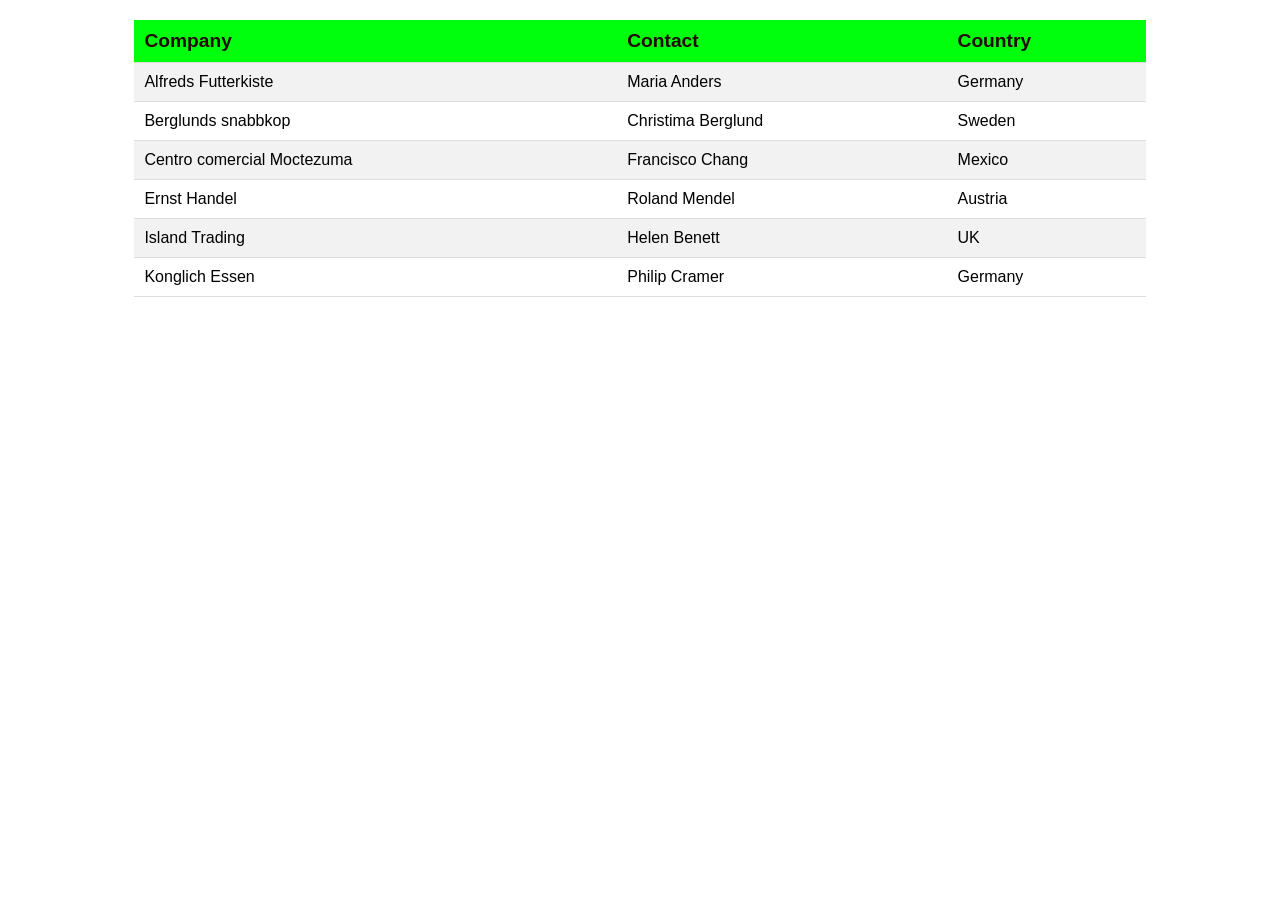
<file: CSS_Folder/task3.html>
<!DOCTYPE html>
<html lang="en">
<head>
    <meta charset="UTF-8">
    <meta name="viewport" content="width=device-width, initial-scale=1.0">
    <title>Task 8</title>
    <style>
        /* Custom styling for the table */
        table {
            width: 80%; /* Set the table width */
            margin: 20px auto; /* Center the table on the page */
            border-collapse: collapse; /* Collapse table borders */
        }

        th, td {
            padding: 10px; /* Add padding to cells */
            text-align: left; /* Left-align text in cells */
            border-bottom: 1px solid #ddd; /* Add a bottom border to cells */
            font-family: 'Segoe UI', Tahoma, Geneva, Verdana, sans-serif;
            font-size: medium;
        }

        th {
            font-family:'Franklin Gothic Medium', 'Arial Narrow', Arial, sans-serif;
            font-size:larger;
            font-weight: bold;
            background-color: #00ff0d; /* Add a background color to table headings */
            color: rgb(37, 9, 4); /* Set the text color for table headings */
        }

        /* Alternate row background color for better readability */
        tr:nth-child(even) {
            background-color: #f2f2f2;
        }
    </style>
</head>
<body>
    <table>
        <tr>
            <th>Company</th>
            <th>Contact</th>
            <th>Country</th>
        </tr>
        <tr>
            <td>Alfreds Futterkiste</td>
            <td>Maria Anders</td>
            <td>Germany</td>
        </tr>
        <tr>
            <td>Berglunds snabbkop</td>
            <td>Christima Berglund</td>
            <td>Sweden</td>
        </tr>
        <tr>
            <td>Centro comercial Moctezuma</td>
            <td>Francisco Chang</td>
            <td>Mexico</td>
        </tr>
        <tr>
            <td>Ernst Handel</td>
            <td>Roland Mendel</td>
            <td>Austria</td>
        </tr>
        <tr>
            <td>Island Trading</td>
            <td>Helen Benett</td>
            <td>UK</td>
        </tr>
        <tr>
            <td>Konglich Essen</td>
            <td>Philip Cramer</td>
            <td>Germany</td>
        </tr>
    </table>
</body>
</html>
</file>
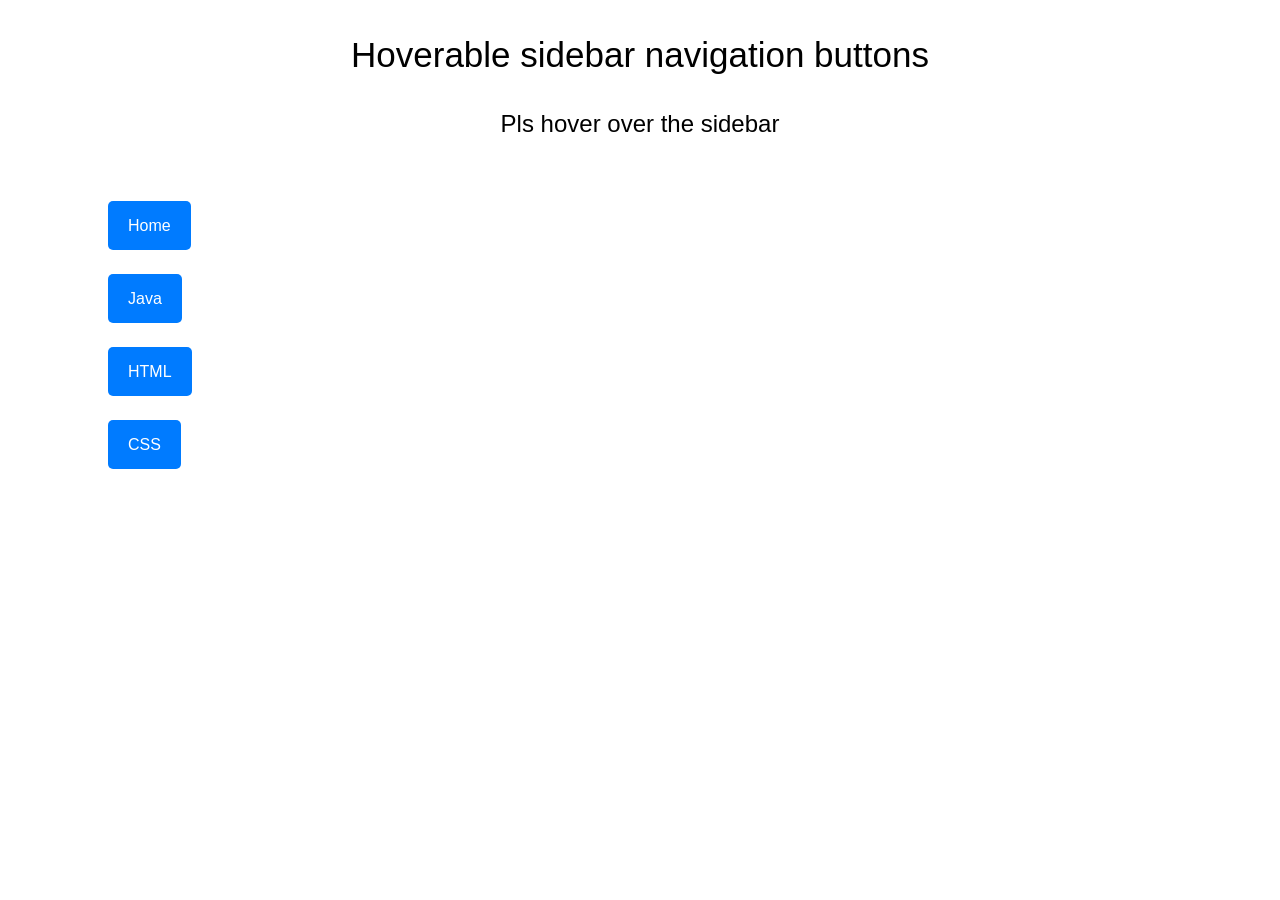
<file: CSS_Folder/task4.html>
<!--hoverable Side bar navigation buttons -->

<!DOCTYPE html>
<html lang="en">
<head>
    <meta charset="UTF-8">
    <meta name="viewport" content="width=device-width, initial-scale=1.0">
    <title>Hoverable Navigation Buttons</title>
    <style>
        /* Basic styling for the navigation bar */
        p.heading1{
            display: block;
            text-align:center;
            
            font-size: 35px;
            font-family: 'Trebuchet MS', 'Lucida Sans Unicode', 'Lucida Grande', 'Lucida Sans', Arial, sans-serif;
        }
        p.heading2{
            display: block;
            text-align: center;
            
            font-size: 24px;
            font-family: 'Segoe UI', Tahoma, Geneva, Verdana, sans-serif;

        }
        ul.navbar {
            display: flex;
            flex-direction: column;
            list-style-type: none;
            margin-left: 100px;
            padding:0px;
        }

        /* Style for individual navigation items */
        ul.navbar li {
            display: inline;
            margin-right: 15px;
            padding-top: 55px;
        }

        /* Style for the links within the navigation items */
        ul.navbar li a {
            text-decoration: none;
            padding: 16px 20px;
            background-color: #007bff;
            color: white;
            border-radius: 5px;
            font-family:'Lucida Sans', 'Lucida Sans Regular', 'Lucida Grande', 'Lucida Sans Unicode', Geneva, Verdana, sans-serif;
        }

        /* Change the link background color on hover */
        ul.navbar li a:hover {
            background-color: #74b300;
            font-size: 23px;
        }

    </style>
</head>
<body>
    <p class="heading1">Hoverable sidebar navigation buttons</p>
    <p class="heading2">Pls hover over the sidebar </p>
    <ul class="navbar">
        <li><a href="#">Home</a></li>
        <li><a href="#">Java</a></li>
        <li><a href="#">HTML</a></li>
        <li><a href="#">CSS</a></li>
    </ul>
</body>
</html>
</file>
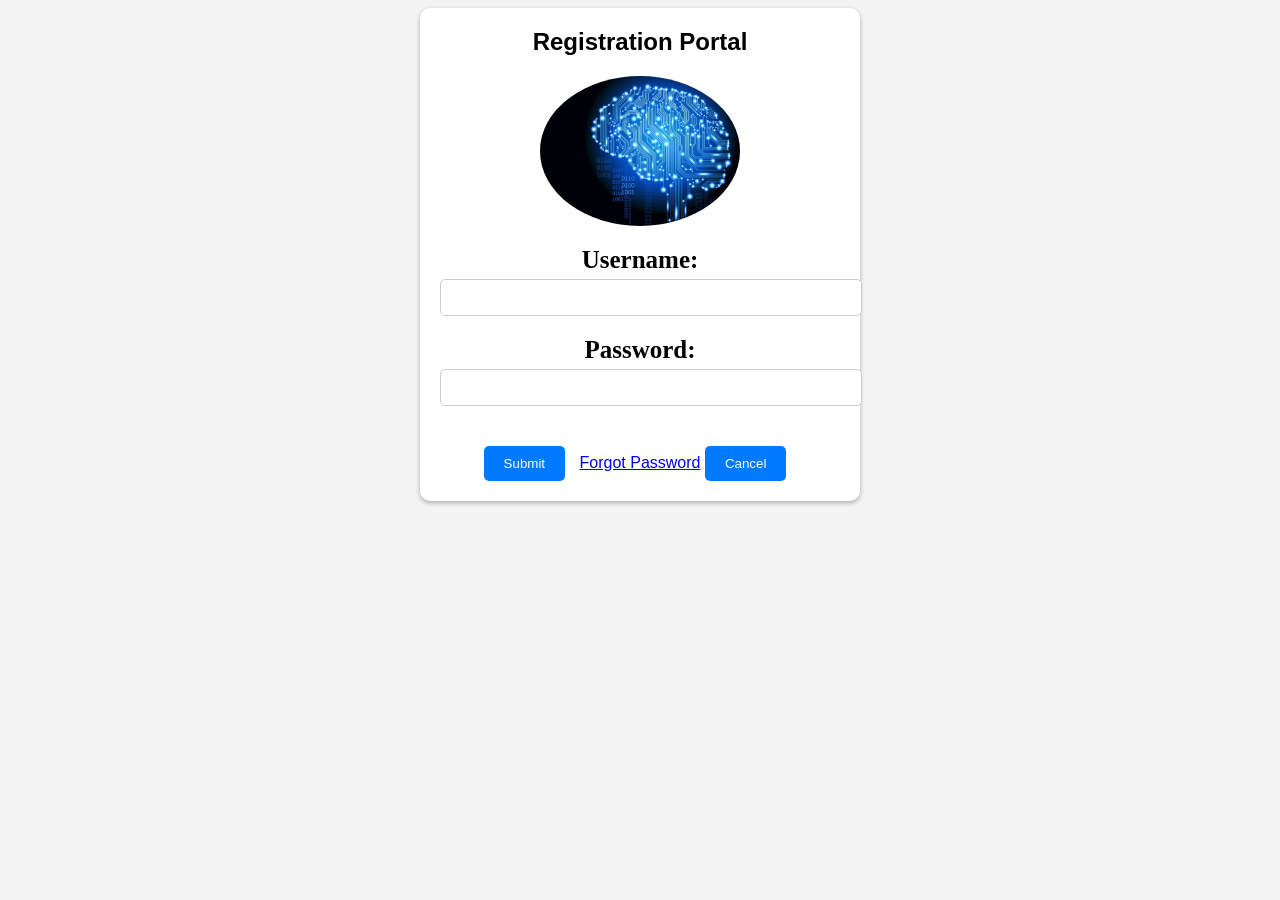
<file: CSS_Folder/task5.html>
<!-- Registartion portal with image-->



<!DOCTYPE html>
<html lang="en">
<head>
    <meta charset="UTF-8">
    <meta name="viewport" content="width=device-width, initial-scale=1.0">
    <title>Registration Portal</title>
    <style>
        body {

            font-family: Arial, sans-serif;
            background-color: #f4f4f4;
        }

        .container {
            
            max-width: 400px;
            margin: 0 auto;
            padding: 20px;
            background-color: #fff;
            border-radius: 10px;
            box-shadow: 0 2px 5px rgba(0, 0, 0, 0.3);
            text-align: center;
        }

        .header {
            font-size: 24px;
            font-weight: bold;
            margin-bottom: 20px;
        }

        .input-group {
            margin-bottom: 20px;
        }

        .input-group label {
            display: block;
            font-weight: bold;
            font-family:Georgia, 'Times New Roman', Times, serif;
            font-size: 25px;
        }

        .input-group input[type="text"],
        .input-group input[type="password"] {
           
            width: 100%;
            padding: 10px;
            margin-top: 5px;
            
            border: 1px solid #ccc;
            border-radius: 5px;
        }

        .btn-container {
            text-align: center;
        }

        .btn-container button {
            padding: 10px 20px;
            background-color: #007bff;
            color: #fff;
            border: none;
            border-radius: 5px;
            cursor: pointer;
            margin-right: 10px;
        }

        .btn-container button:hover {
            background-color: #0056b3;
        }

        .forgot-password {
            margin-top: 10px;
        }

        .cancel-btn {
            margin-top: 20px;
        }

        .circular-image {
            width: 200px;
            height: 150px;
            border-radius: 50%;
            margin: 20px auto;
            background-image: url('338257-brain-digital_art-artificial_intelligence-glowing-binary.jpg'); /* Replace with your image URL */
            background-size: cover;
        }
    </style>
</head>
<body>
    <div class="container">
        <div class="header">Registration Portal</div>
        <div class="circular-image"></div>
        <div class="input-group">
            <label for="username">Username:</label>
            <input type="text" id="username" name="username" required>
        </div>
        <div class="input-group">
            <label for="password">Password:</label>
            <input type="password" id="password" name="password" required>
        </div>
        <div class="btn-container">
            <button type="submit">Submit</button>
            <a href="#" class="forgot-password">Forgot Password</a>
            <button type="button" class="cancel-btn">Cancel</button>
        </div>
    </div>
</body>
</html>
</file>
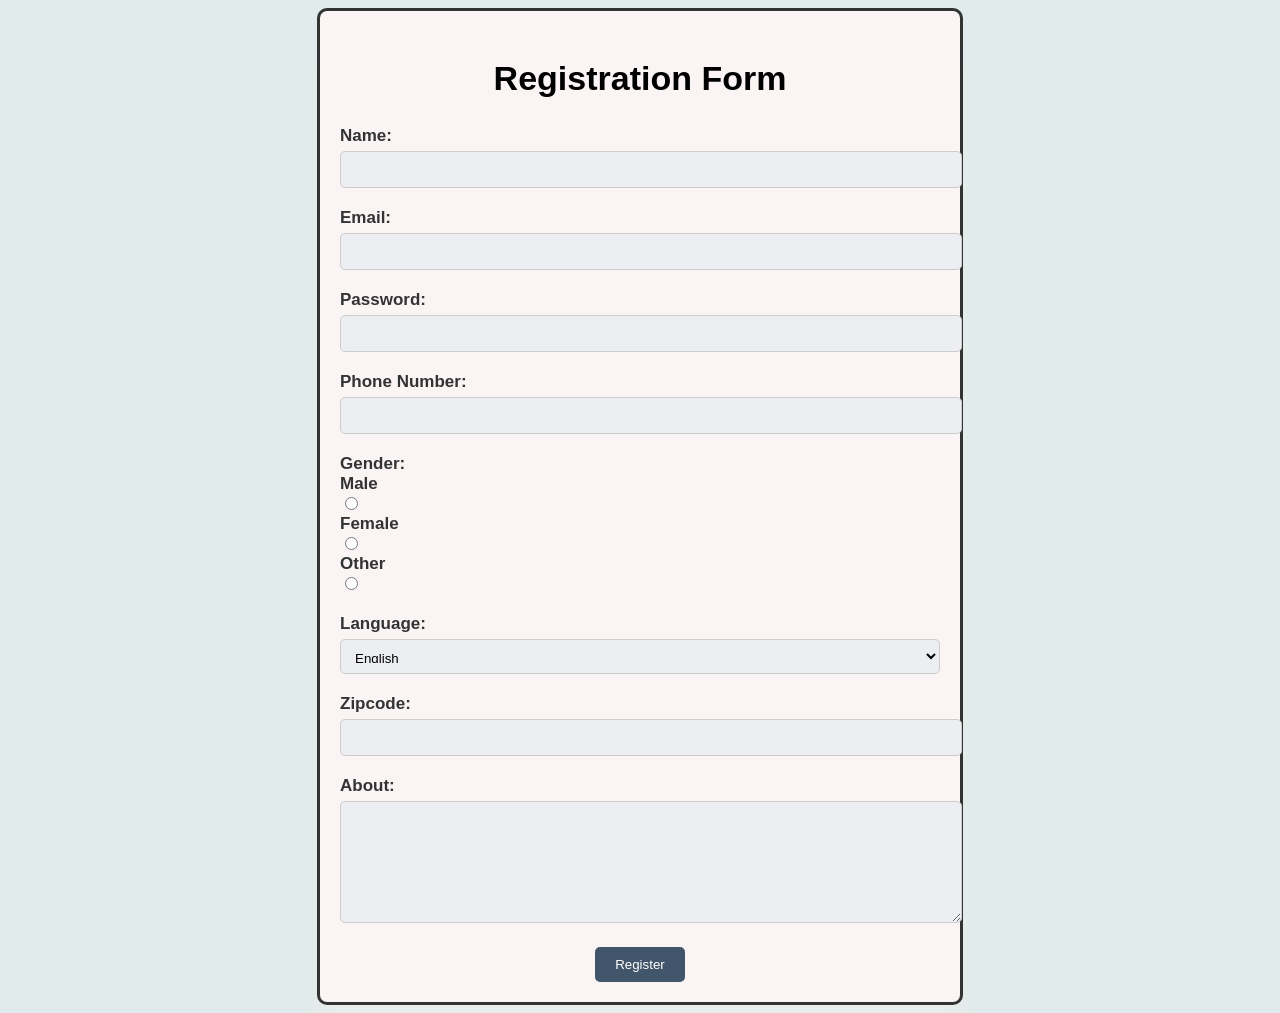
<file: CSS_Folder/task6.html>
<!DOCTYPE html>
<html lang="en">
<head>
    <meta charset="UTF-8">
    <meta name="viewport" content="width=device-width, initial-scale=1.0">
    <title>Registration Form</title>
    <style>
        h2{
            text-align: center;
            font-family:'Trebuchet MS', 'Lucida Sans Unicode', 'Lucida Grande', 'Lucida Sans', Arial, sans-serif;
            font-weight: bolder;
            font-size: 34px;

        }
        body {
            font-family: Arial, sans-serif;
            background-color:rgb(226, 235, 235);
        }

        .container {
            max-width: 600px;
            margin: 0 auto;
            padding: 20px;
            background-color: #fbf4f4;
            border-radius: 10px;
            border-style: solid;
            border-color: #333;
            box-shadow: 0 45px 15px rgba(241, 239, 239, 0.3);
            
        }

        .form-group {
            margin-bottom: 20px;
        }

        .form-group label {
            font-family:'Trebuchet MS', 'Lucida Sans Unicode', 'Lucida Grande', 'Lucida Sans', Arial, sans-serif;
            display: block;
            font-weight: bold;
            font-size: 17px;
            color: #333;
        }
       
        .form-group input[type="text"],
        .form-group input[type="email"],
        .form-group input[type="password"],
        .form-group input[type="tel"],
        .form-group select,
        .form-group textarea {
            background-color: #eceef1;
            width: 100%;
            padding: 10px;
            margin-top: 5px;
            margin-right: 5px;
            border: 1px solid #ccc;
            border-radius: 5px;
        }

        .form-group select {
            height: 35px;
        }

        .radio-group label {
            margin-right: 20px;
            color: #333;
        }

        .form-group textarea {
            height: 100px;
        }

        .btn-container {
            text-align: center;
        }

        .btn-container button {
            padding: 10px 20px;
            background-color: #41556b;
            color: #fff;
            border: none;
            border-radius: 5px;
            cursor: pointer;
        }

        .btn-container button:hover {
            background-color: #0056b3;
        }
    </style>
</head>
<body>
    <div class="container">
        <h2>Registration Form</h2>
        <form>
            <div class="form-group">
                <label for="name">Name:</label>
                <input type="text" id="name" name="name" required>
            </div>
            <div class="form-group">
                <label for="email">Email:</label>
                <input type="email" id="email" name="email" required>
            </div>
            <div class="form-group">
                <label for="password">Password:</label>
                <input type="password" id="password" name="password" required>
            </div>
            <div class="form-group">
                <label for="phone">Phone Number:</label>
                <input type="tel" id="phone" name="phone" required>
            </div>
            <div class="form-group radio-group">
                <label style="color: #333;">Gender:</label>
                <label for="male">Male</label>
                <input type="radio" id="male" name="gender" value="male" required>
                <label for="female">Female</label>
                <input type="radio" id="female" name="gender" value="female" required>
                <label for="other">Other</label>
                <input type="radio" id="other" name="gender" value="other" required>
            </div>
            <div class="form-group">
                <label for="language">Language:</label>
                <select id="language" name="language">
                    <option value="english">English</option>
                    <option value="spanish">Spanish</option>
                    <option value="french">French</option>
                    <option value="german">German</option>
                </select>
            </div>
            <div class="form-group">
                <label for="zipcode">Zipcode:</label>
                <input type="text" id="zipcode" name="zipcode" required>
            </div>
            <div class="form-group">
                <label for="about">About:</label>
                <textarea id="about" name="about"></textarea>
            </div>
            <div class="btn-container">
                <button type="submit">Register</button>
            </div>
        </form>
    </div>
</body>
</html>
</file>
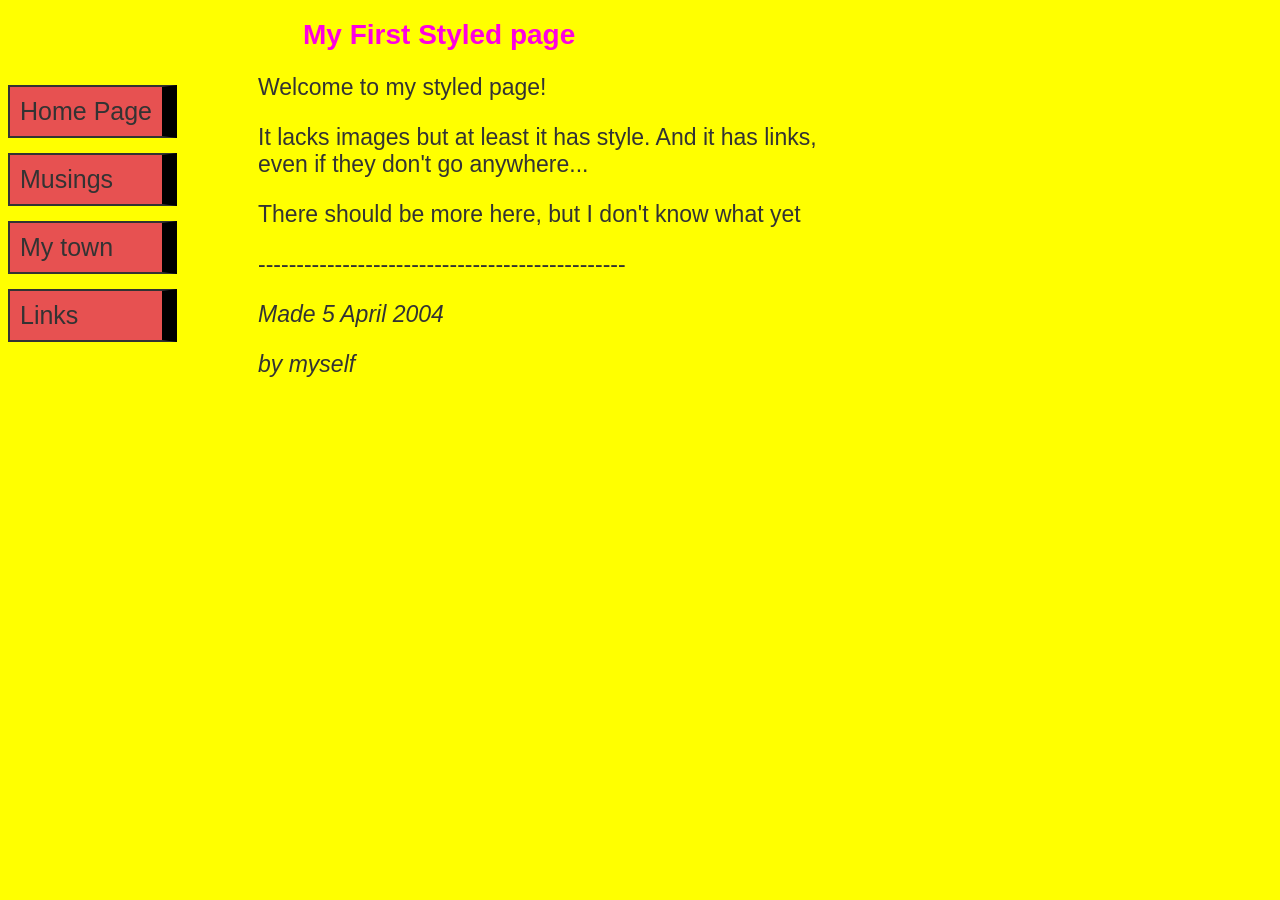
<file: CSS_Folder/task7.html>
<!DOCTYPE html>
<html lang="en">
<head>
    <meta charset="UTF-8">
    <meta name="viewport" content="width=device-width, initial-scale=1.0">
    <title>My Simple Styled Page</title>
    <style>
        body{
            background-color: yellow;
        }
       h1 {
        margin-left: 295px;
        margin-right: 400px;
        color: #ff00e1; 
        font-family:'Trebuchet MS', 'Lucida Sans Unicode', 'Lucida Grande', 'Lucida Sans', Arial, sans-serif; /* Font family for the heading */
        font-size: 28px; 
       }
       a {
        font-size: 25px;
        border: 2px solid #333; 
        border-right:solid black 15px;
        display: block; 
        margin: 15px 0;
        padding: 10px; 
        text-decoration: none; 
        color: #333;
        
        background-color: #e75151; 
        font-family: Arial, sans-serif; 
       }
       .links {
        float: left; 
        margin-right: 20px; 
       }
       .paras {
        
        color: #333; 
        margin-left: 250px;
        margin-right: 400px;
        font-size: 23px;
        font-family: 'Trebuchet MS', 'Lucida Sans Unicode', 'Lucida Grande', 'Lucida Sans', Arial, sans-serif;

       }
    </style>
</head>
<body>
    <h1>My First Styled page</h1>
    <div class="links">
       <a href="#" id="homepage">Home Page</a>
       <a href="#" id="musings">Musings</a>
       <a href="#" id="mytown">My town</a>
       <a href="#" id="links">Links</a>
    </div>
    <div class="paras">
    <p>Welcome to my styled page!</p>
    <p>It lacks images but at least it has style. And it has links, even if they don't go anywhere...</p>
    <p>There should be more here, but I don't know what yet</p>
    <p>------------------------------------------------</p>
     <p style="font-style: italic;">Made 5 April 2004</p>
     <p style="font-style: italic;">by myself</p>
    </div>
</body>
</html>
</file>
